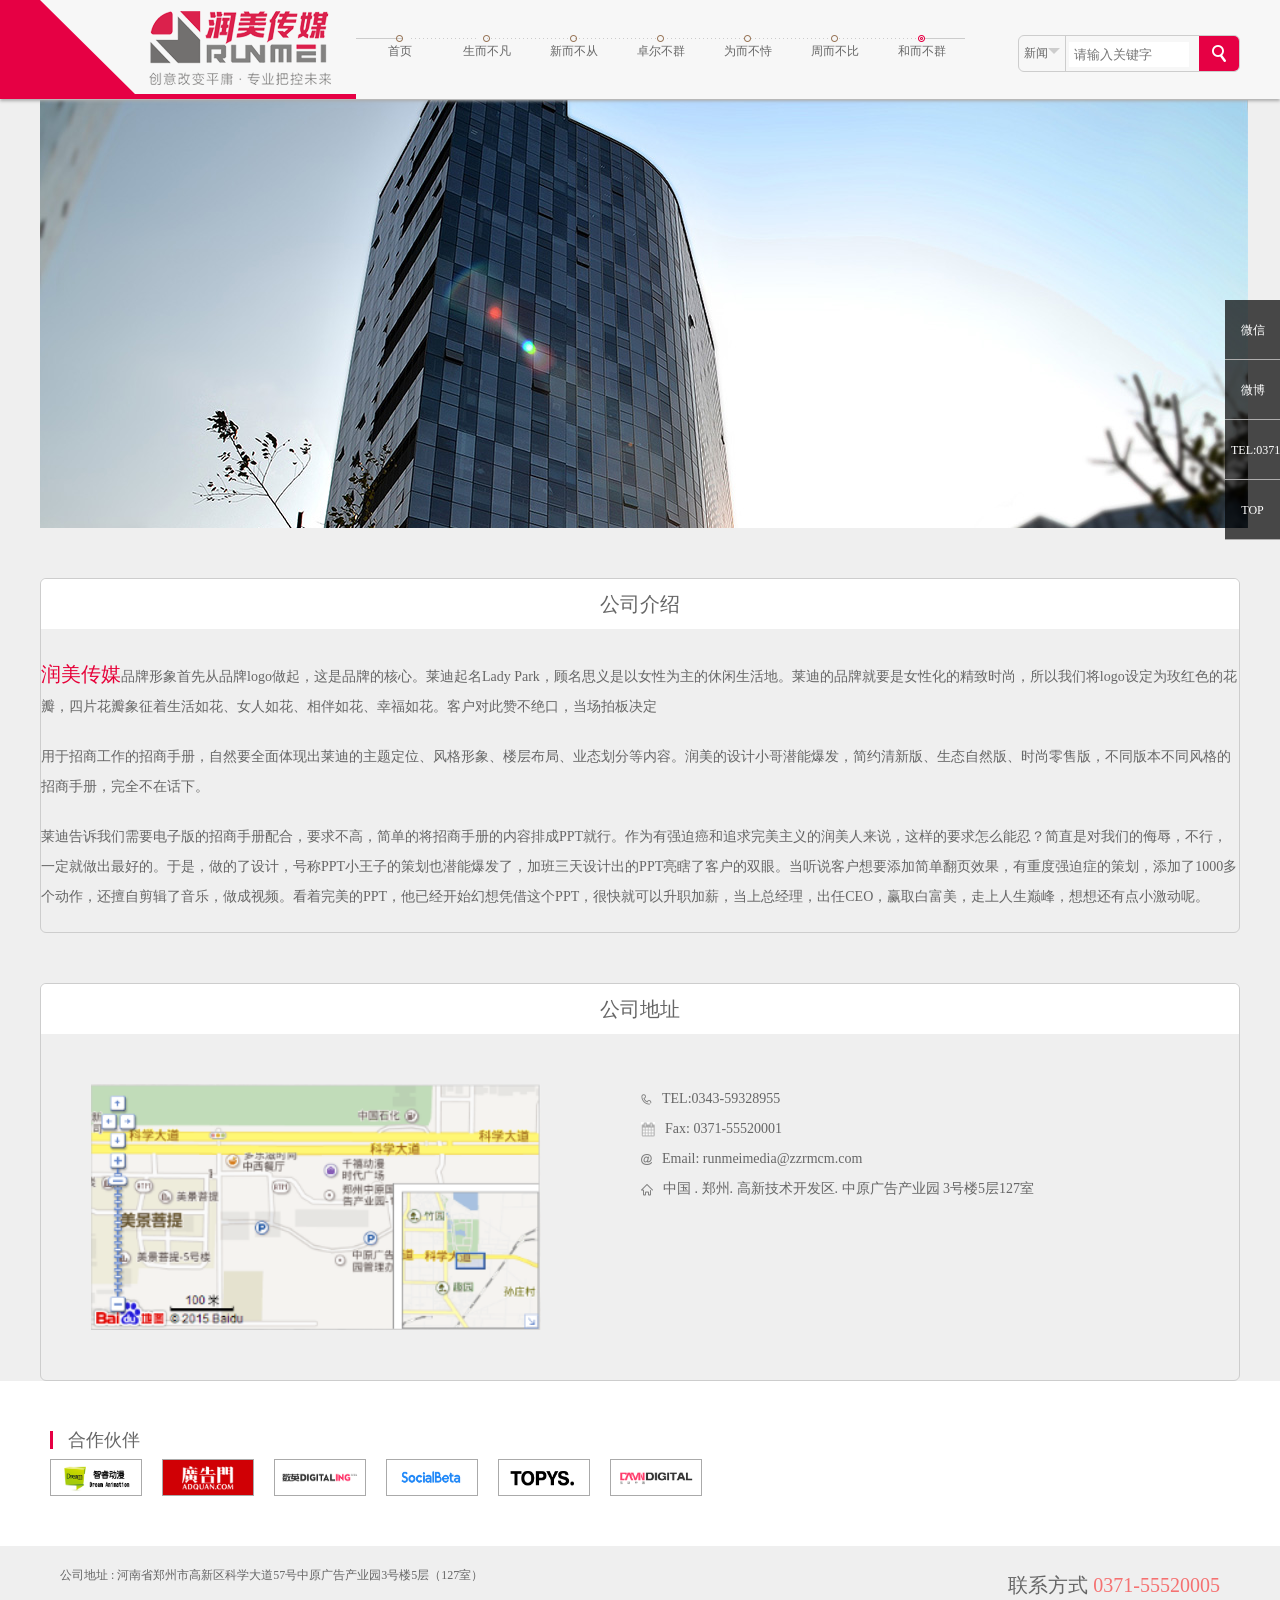
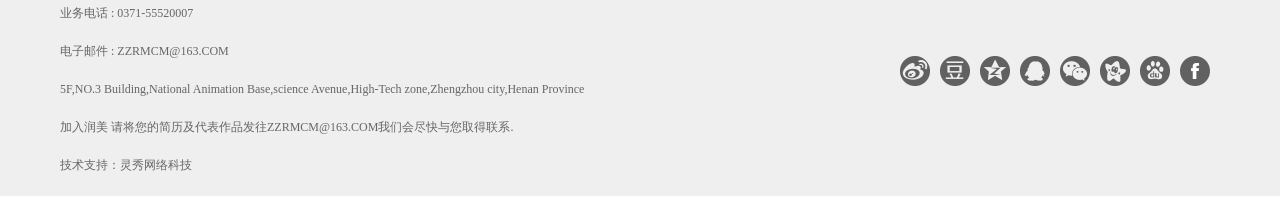
<file: about.html>
<!DOCTYPE html>
<html lang="en">
<head>
<link rel="stylesheet" href="css/reset.css">
<link rel="stylesheet" href="css/about.css">

<script src="js/TouchSlide.1.1.js"></script>
	<meta charset="UTF-8">

	
	</style>
	<title>about us</title>
</head>
<body>
<!-- header st -->
	<header class="shadow-d">
		<div class="container">
			<h2 class="bread l"><a href=""><img src="images/runmei.png" alt=""></a></h2>
			<ul class="nav l clearfix">
				<li ><a href="home.html">首页</a></li>
				<li><a href="company.html">生而不凡</a>
<ul class="subnav round-6 clearfix triangle-b triangle-b-b">
					<li><a href="company.html #top1">品牌故事</a></li>
					<li><a href="company.html #top2">公司简介</a></li>
					<li><a href="company.html #top3">企业理念</a></li>
					<li><a href="company.html #top4">团队合作</a></li>

				</ul>
				</li>
				<li><a href="companynews.html">新而不从</a>
				<ul class="subnav round-6 clearfix triangle-b triangle-b-b">
					<li><a href="companynews.html">公司新闻</a></li>
					<li><a href="companynews.html">行业新闻</a></li>
				</ul>
				</li>
				<li><a href="service.html">卓尔不群</a>
				<ul class="subnav round-6 clearfix triangle-b triangle-b-b">
					<li><a href="service.html">润策划</a></li>
					<li><a href="service.html">美视觉</a></li>
					<li><a href="service.html">传品牌</a></li>
					<li><a href="service.htmls">新媒体</a></li>
				</ul>
				</li>
				<li><a href="project.html">为而不恃</a>
				<ul class="subnav round-6 clearfix triangle-b triangle-b-b">
					<li><a href="project.html">展会策划</a></li>
					<li><a href="project.html">视觉设计</a></li>
					<li><a href="project.html">新媒体运营</a></li>
					<li><a href="project.html">COS演艺</a></li>
					<li><a href="project.html">动画制作</a></li>
					<li><a href="project.html">影视策划</a></li>
					<li><a href="project.html">品牌策划</a></li>
					<li><a href="project.html">新媒体运营</a></li>
				</ul>
				</li>
				<li><a href="job.html">周而不比</a>
				<ul class="subnav round-6 clearfix triangle-b triangle-b-b">
					<li><a href="job.html">平面设计</a></li>
					<li><a href="job.html">活动策划</a></li>
					<li><a href="job.html">推广专员</a></li>
					<li><a href="job.html">执行专员</a></li>
					<li><a href="job.html">业务经理</a></li>
				</ul>
				<li class="active"><a href="about.html">和而不群</a>
			</ul>
			<form action="" class="topSerch r bo round-6">
			<span class="triangle-a triangle-a-d s-news">新闻</span>
			<input type="text" class="serchInp" placeholder="请输入关键字">
			<input type="submit" value="搜索" class="serchSub bg-primary txt-hidden">
			</form>

		</div>
	</header>
	<!-- header ed -->
	<!-- banner st	 -->
		<div class="banner">
		<div class="container">
		<a href=""><img src="images/11.jpg" alt=""></a>
		</div></div>
		<!-- banner ed		 -->
		<!-- .boxtext -->
		<div class="boxtext ">
			<div class="container">
			<div class="companyred round-6 bo">
				<h3 class="company text-center ">
					公司介绍
				</h3>
				<p class="texta1"><span>润美传媒</span>品牌形象首先从品牌logo做起，这是品牌的核心。莱迪起名Lady Park，顾名思义是以女性为主的休闲生活地。莱迪的品牌就要是女性化的精致时尚，所以我们将logo设定为玫红色的花瓣，四片花瓣象征着生活如花、女人如花、相伴如花、幸福如花。客户对此赞不绝口，当场拍板决定</p>
			
				<p class="texta">
用于招商工作的招商手册，自然要全面体现出莱迪的主题定位、风格形象、楼层布局、业态划分等内容。润美的设计小哥潜能爆发，简约清新版、生态自然版、时尚零售版，不同版本不同风格的招商手册，完全不在话下。</p>
				<p class="texta">莱迪告诉我们需要电子版的招商手册配合，要求不高，简单的将招商手册的内容排成PPT就行。作为有强迫癌和追求完美主义的润美人来说，这样的要求怎么能忍？简直是对我们的侮辱，不行，一定就做出最好的。于是，做的了设计，号称PPT小王子的策划也潜能爆发了，加班三天设计出的PPT亮瞎了客户的双眼。当听说客户想要添加简单翻页效果，有重度强迫症的策划，添加了1000多个动作，还擅自剪辑了音乐，做成视频。看着完美的PPT，他已经开始幻想凭借这个PPT，很快就可以升职加薪，当上总经理，出任CEO，赢取白富美，走上人生巅峰，想想还有点小激动呢。</p>
				</div>
			</div>
		</div>
		<!-- boxtext -->
		<!-- .boxtext -->
		<div class="boxtext ">
			<div class="container">
			<div class="companyred round-6 bo">
				<h3 class="company text-center ">公司地址</h3>
					<div class="adds"><a href=""><img src="images/捕获.PNG" alt=""></a></div>
					<div class="addtext">
						<p class="address"><img src="images/h02.png" alt="">TEL:0343-59328955</p>
						<p class="address"><img src="images/riqi.png" alt="">Fax: 0371-55520001</p>
						<p class="address"><img src="images/h03.png" alt="">Email: runmeimedia@zzrmcm.com</p>
						<p class="address"><img src="images/h01.png" alt="">中国 . 郑州. 高新技术开发区. 中原广告产业园 3号楼5层127室</p>

					</div>
				</div>
			</div>
		</div>

			<!-- foot st -->
			<div class="foot">
			<div class="container fs clearfix">
				<h3>合作伙伴</h3>
				<ul class="frieds clearfix">
					<li><a href=""><img src="images/QQ截图20151029145339.png" alt=""></a></li>
					<li><a href=""><img src="images/1510291502092309.png" alt=""></a></li>
					<li><a href=""><img src="images/1510291505099964.png" alt=""></a></li>
					<li><a href=""><img src="images/1510291506561390.png" alt=""></a></li>
					<li><a href=""><img src="images/QQ截图20151029145426.png" alt=""></a></li>
					<li><a href=""><img src="images/QQ截图20151029145619.png" alt=""></a></li>
				</ul>
			</div>
			</div>
			<!-- ft ed -->

			<!-- footer st -->
			<div class="footer">
				<div class="container">
					<ul class=" clearfix">
						<li class="col7">
							<div class="infoma">
								<p>公司地址 : 河南省郑州市高新区科学大道57号中原广告产业园3号楼5层（127室）</p>
								<p>业务电话 : 0371-55520007</p>
								<p>电子邮件 : ZZRMCM@163.COM</p>
								<p>5F,NO.3 Building,National Animation Base,science Avenue,High-Tech zone,Zhengzhou city,Henan Province</p>
								<p>加入润美 请将您的简历及代表作品发往ZZRMCM@163.COM我们会尽快与您取得联系.</p>
								<p>技术支持：灵秀网络科技</p>
							</div>
						</li>
						<li class="col5 ">
						<div class="callus clearfix">
							<h3 class="r" >联系方式<span> 0371-55520005</span></h3>
							<ul class="itou r txt-hidden">
								<li class=""><a href="">weibo</a></li>
								<li class=""><a href="">weixin</a></li>
							<li class=""><a href="">weibo</a></li>
								<li class=""><a href="">weixin</a></li><li class=""><a href="">weibo</a>
								<li class=""><a href="">weixin</a></li><li class=""><a href="">weibo</a>
								<li class=""><a href="">weixin</a></li><li class=""><a href="">weibo</a>
								<li class=""><a href="">weixin</a></li><li class=""><a href="">weibo</a>
								<li class=""><a href="">weixin</a></li><li class=""><a href="">weibo</a>
								<li class=""><a href="">weixin</a></li><li class=""><a href="">weibo</a>
								<li class=""><a href="">weixin</a></li><li class=""><a href="">weibo</a>
								<li class=""><a href="">weixin</a></li><li class=""><a href="">weibo</a>
							</ul>
						</li>
						</div>
					</ul>

				</div>
			</div>
			<!-- footer ed -->
			<!-- aside st -->
			<div class="stools">
			<ul >
				<li class="st1"><a href="">微信<span>
				<img src="images/1-151021110F2456.jpg" alt="">
				</span></a></li>
				<li class="st2"><a href="">微博</a></li>
				<li class="st3"><a href=""><span>TEL:0371-66666999</span></a></li>
				<li class="st4"><a href="">TOP</a></li>
				</ul>
			</div>
			<!-- aside ed -->
</html>
</file>
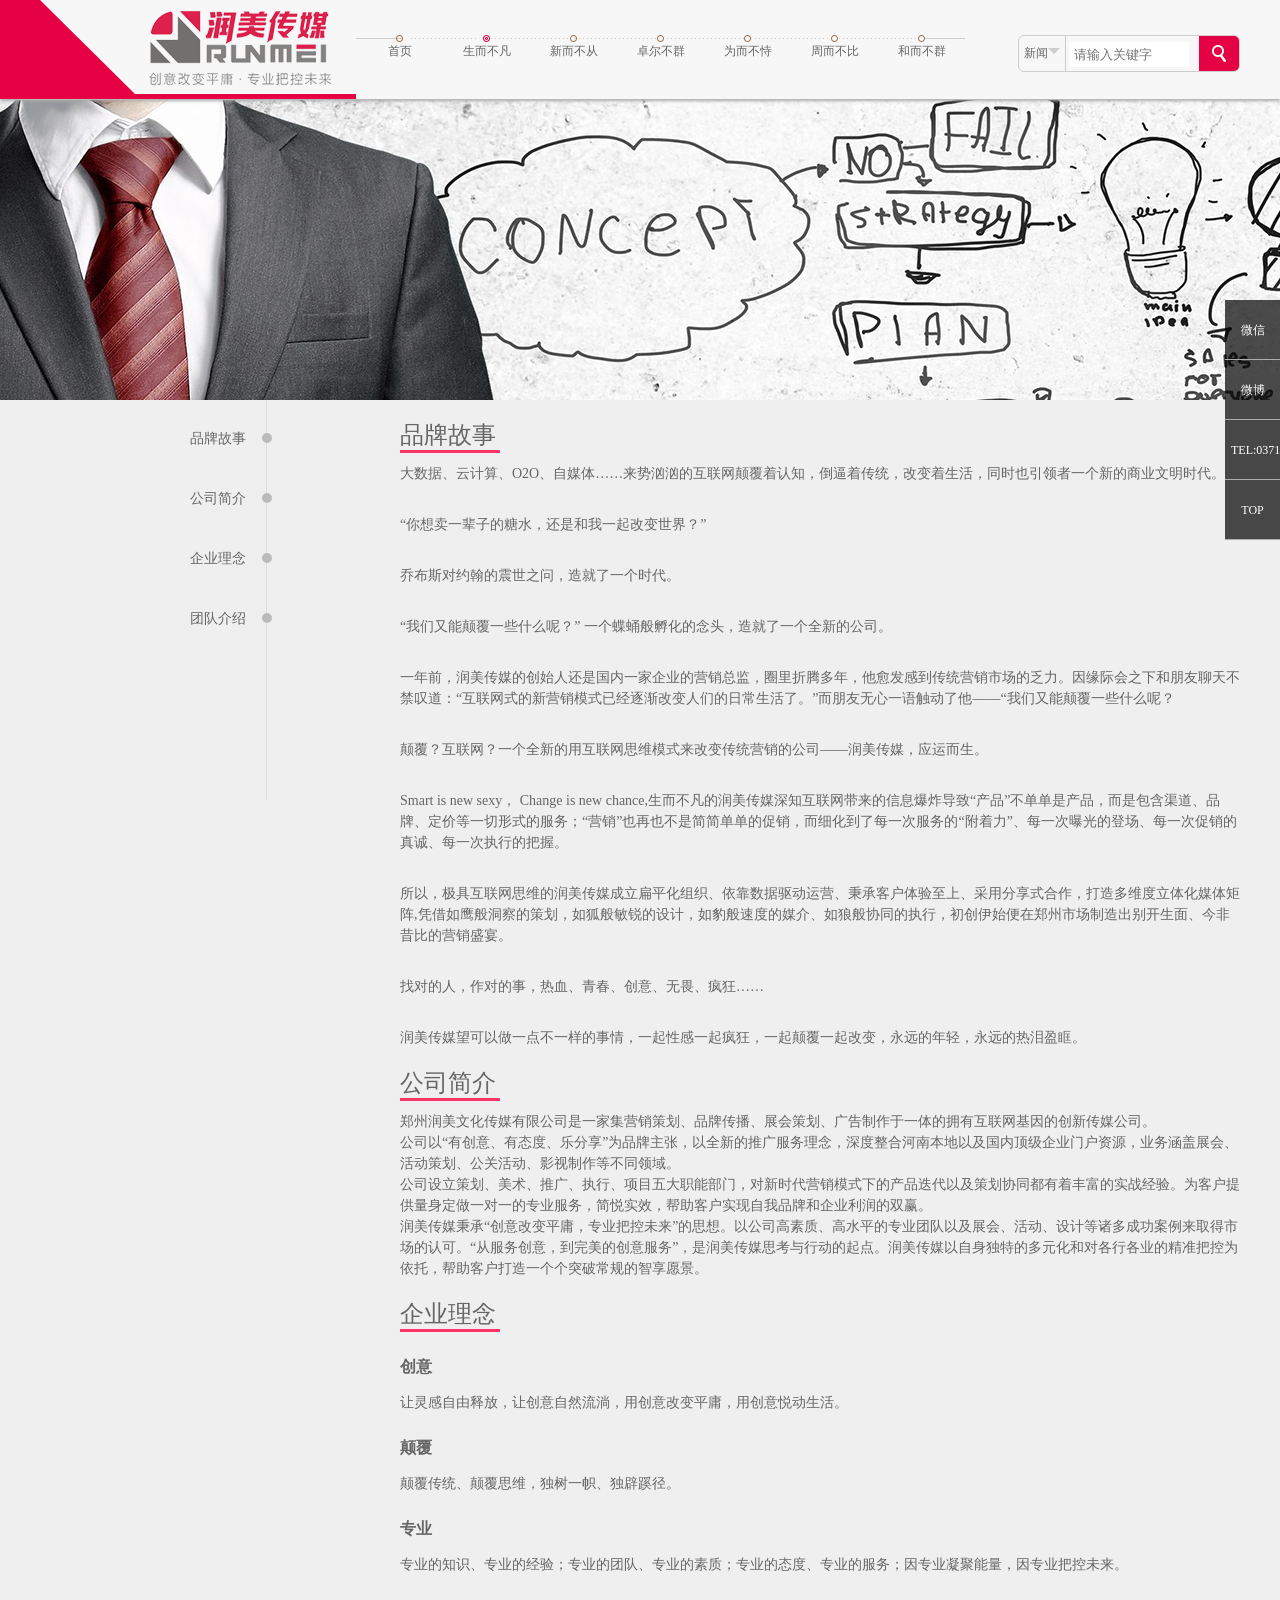
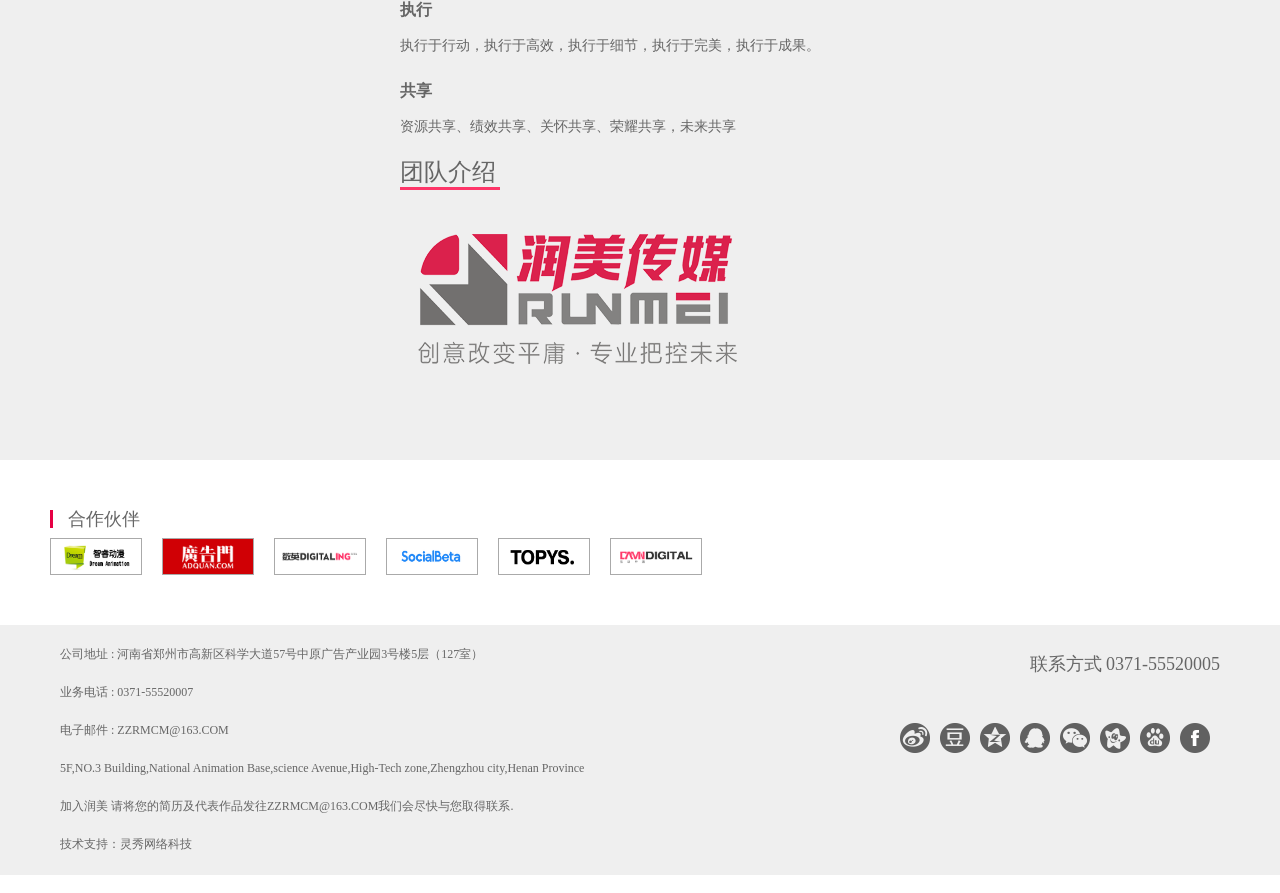
<file: company.html>
<!DOCTYPE html>
<html lang="en">
<head>
<link rel="stylesheet" href="css/reset.css">
<link rel="stylesheet" href="css/company.css">

<script src="js/TouchSlide.1.1.js"></script>
	<meta charset="UTF-8">

	
	</style>
	<title>company story</title>
</head>
<body>
<!-- header st -->
	<header class="shadow-d">
		<div class="container">
			<h2 class="bread l"><a href=""><img src="images/runmei.png" alt=""></a></h2>
			<ul class="nav l clearfix">
						<li ><a href="home.html">首页</a></li>
				<li class="active"><a href="company.html">生而不凡</a>
				<ul class="subnav round-6 clearfix triangle-b triangle-b-b">
					<li><a href="company.html #top1">品牌故事</a></li>
					<li><a href="company.html #top2">公司简介</a></li>
					<li><a href="company.html #top3">企业理念</a></li>
					<li><a href="company.html #top4">团队合作</a></li>

				</ul>
				</li>
				<li><a href="companynews.html">新而不从</a>
				<ul class="subnav round-6 clearfix triangle-b triangle-b-b">
					<li><a href="companynews.html">公司新闻</a></li>
					<li><a href="companynews.html">行业新闻</a></li>
				</ul>
				</li>
				<li><a href="service.html">卓尔不群</a>
				<ul class="subnav round-6 clearfix triangle-b triangle-b-b">
					<li><a href="service.html">润策划</a></li>
					<li><a href="service.html">美视觉</a></li>
					<li><a href="service.html">传品牌</a></li>
					<li><a href="service.htmls">新媒体</a></li>
				</ul>
				</li>
				<li><a href="project.html">为而不恃</a>
				<ul class="subnav round-6 clearfix triangle-b triangle-b-b">
					<li><a href="project.html">展会策划</a></li>
					<li><a href="project.html">视觉设计</a></li>
					<li><a href="project.html">新媒体运营</a></li>
					<li><a href="project.html">COS演艺</a></li>
					<li><a href="project.html">动画制作</a></li>
					<li><a href="project.html">影视策划</a></li>
					<li><a href="project.html">品牌策划</a></li>
					<li><a href="project.html">新媒体运营</a></li>
				</ul>
				</li>
				<li><a href="job.html">周而不比</a>
				<ul class="subnav round-6 clearfix triangle-b triangle-b-b">
					<li><a href="job.html">平面设计</a></li>
					<li><a href="job.html">活动策划</a></li>
					<li><a href="job.html">推广专员</a></li>
					<li><a href="job.html">执行专员</a></li>
					<li><a href="job.html">业务经理</a></li>
				</ul>
				<li><a href="about.html">和而不群</a>
	
			</ul>
			<form action="" class="topSerch r bo round-6">
			<span class="triangle-a triangle-a-d s-news">新闻</span>
			<input type="text" class="serchInp" placeholder="请输入关键字">
			<input type="submit" value="搜索" class="serchSub bg-primary txt-hidden">
			</form>

		</div>
	</header>
	<!-- header ed -->
	<a name="top1" =""></a>
	<div class="banner"><a href=""><img src="images/1.jpg" alt=""></a></div>

	<div class="content">
		<div class="container">
		<div class="fast col2">
			<ul class=" fastlink">
				<li><a href="#top1">品牌故事</a></li>
				<li><a href="#top2">公司简介</a></li>
				<li><a href="#top3">企业理念</a></li>
				<li><a href="#top4">团队介绍</a></li>
			</ul>
			</div>
			<div class="col10 textcente">
			
				<h2 class="originality"><a href="">品牌故事</a></h2>
				<p>
					大数据、云计算、O2O、自媒体……来势汹汹的互联网颠覆着认知，倒逼着传统，改变着生活，同时也引领者一个新的商业文明时代。</p>

<p>“你想卖一辈子的糖水，还是和我一起改变世界？”</p>
<p>乔布斯对约翰的震世之问，造就了一个时代。</p>
<p>“我们又能颠覆一些什么呢？” 一个蝶蛹般孵化的念头，造就了一个全新的公司。</p>
<p>一年前，润美传媒的创始人还是国内一家企业的营销总监，圈里折腾多年，他愈发感到传统营销市场的乏力。因缘际会之下和朋友聊天不禁叹道：“互联网式的新营销模式已经逐渐改变人们的日常生活了。”而朋友无心一语触动了他——“我们又能颠覆一些什么呢？

<p>颠覆？互联网？一个全新的用互联网思维模式来改变传统营销的公司——润美传媒，应运而生。</p>

<p>Smart is new sexy， Change is new chance,生而不凡的润美传媒深知互联网带来的信息爆炸导致“产品”不单单是产品，而是包含渠道、品牌、定价等一切形式的服务；“营销”也再也不是简简单单的促销，而细化到了每一次服务的“附着力”、每一次曝光的登场、每一次促销的真诚、每一次执行的把握。</p>
<a name="top2" =""></a>
<p>所以，极具互联网思维的润美传媒成立扁平化组织、依靠数据驱动运营、秉承客户体验至上、采用分享式合作，打造多维度立体化媒体矩阵,凭借如鹰般洞察的策划，如狐般敏锐的设计，如豹般速度的媒介、如狼般协同的执行，初创伊始便在郑州市场制造出别开生面、今非昔比的营销盛宴。</p>

<p>找对的人，作对的事，热血、青春、创意、无畏、疯狂…… </p>
<p>润美传媒望可以做一点不一样的事情，一起性感一起疯狂，一起颠覆一起改变，永远的年轻，永远的热泪盈眶。</p>


<h2>公司简介</h2>

<p>
郑州润美文化传媒有限公司是一家集营销策划、品牌传播、展会策划、广告制作于一体的拥有互联网基因的创新传媒公司。 <br/>

公司以“有创意、有态度、乐分享”为品牌主张，以全新的推广服务理念，深度整合河南本地以及国内顶级企业门户资源，业务涵盖展会、活动策划、公关活动、影视制作等不同领域。 <br/>
<a name="top3" ></a>
公司设立策划、美术、推广、执行、项目五大职能部门，对新时代营销模式下的产品迭代以及策划协同都有着丰富的实战经验。为客户提供量身定做一对一的专业服务，简悦实效，帮助客户实现自我品牌和企业利润的双赢。<br/>

润美传媒秉承“创意改变平庸，专业把控未来”的思想。以公司高素质、高水平的专业团队以及展会、活动、设计等诸多成功案例来取得市场的认可。“从服务创意，到完美的创意服务”，是润美传媒思考与行动的起点。润美传媒以自身独特的多元化和对各行各业的精准把控为依托，帮助客户打造一个个突破常规的智享愿景。<br/></p>
				
				<h2>企业理念</h2>


<h5 class="originality">创意 </h5>
<p>让灵感自由释放，让创意自然流淌，用创意改变平庸，用创意悦动生活。</p>

<h5>颠覆</h5>

<p>颠覆传统、颠覆思维，独树一帜、独辟蹊径。</p>

<h5>专业</h5>

<p>专业的知识、专业的经验；专业的团队、专业的素质；专业的态度、专业的服务；因专业凝聚能量，因专业把控未来。</p>
<a name="top4" =""></a>
<h5>执行</h5>

<p>执行于行动，执行于高效，执行于细节，执行于完美，执行于成果。</p>

<h5>共享</h5>

<p>资源共享、绩效共享、关怀共享、荣耀共享，未来共享</p>
					
					
				<h2>团队介绍</h2>
				<a href=""><img src="images/1-1511051I320Y6.png" alt=""></a>
			</div>	
		</div>
	</div>

			<!-- foot st -->
			<div class="foot">
			<div class="container fs clearfix">
				<h2>合作伙伴</h2>
				<ul class="frieds clearfix">
					<li><a href=""><img src="images/QQ截图20151029145339.png" alt=""></a></li>
					<li><a href=""><img src="images/1510291502092309.png" alt=""></a></li>
					<li><a href=""><img src="images/1510291505099964.png" alt=""></a></li>
					<li><a href=""><img src="images/1510291506561390.png" alt=""></a></li>
					<li><a href=""><img src="images/QQ截图20151029145426.png" alt=""></a></li>
					<li><a href=""><img src="images/QQ截图20151029145619.png" alt=""></a></li>
				</ul>
			</div>
			</div>
			<!-- ft ed -->

			<!-- footer st -->
			<div class="footer">
				<div class="container">
					<ul class=" clearfix">
						<li class="col7">
							<div class="infoma">
								<p>公司地址 : 河南省郑州市高新区科学大道57号中原广告产业园3号楼5层（127室）</p>
								<p>业务电话 : 0371-55520007</p>
								<p>电子邮件 : ZZRMCM@163.COM</p>
								<p>5F,NO.3 Building,National Animation Base,science Avenue,High-Tech zone,Zhengzhou city,Henan Province</p>
								<p>加入润美 请将您的简历及代表作品发往ZZRMCM@163.COM我们会尽快与您取得联系.</p>
								<p>技术支持：灵秀网络科技</p>
							</div>
						</li>
						<li class="col5 ">
						<div class="callus clearfix">
							<h2 class="r" >联系方式<span> 0371-55520005</span></h2>
							<ul class="itou r txt-hidden">
								<li class=""><a href="">weibo</a></li>
								<li class=""><a href="">weixin</a></li>
							<li class=""><a href="">weibo</a></li>
								<li class=""><a href="">weixin</a></li><li class=""><a href="">weibo</a>
								<li class=""><a href="">weixin</a></li><li class=""><a href="">weibo</a>
								<li class=""><a href="">weixin</a></li><li class=""><a href="">weibo</a>
								<li class=""><a href="">weixin</a></li><li class=""><a href="">weibo</a>
								<li class=""><a href="">weixin</a></li><li class=""><a href="">weibo</a>
								<li class=""><a href="">weixin</a></li><li class=""><a href="">weibo</a>
								<li class=""><a href="">weixin</a></li><li class=""><a href="">weibo</a>
								<li class=""><a href="">weixin</a></li><li class=""><a href="">weibo</a>
							</ul>
						</li>
						</div>
					</ul>

				</div>
			</div>
			<!-- footer ed -->
			<!-- aside st -->
			<div class="stools">
			<ul >
				<li class="st1"><a href="">微信<span>
				<img src="images/1-151021110F2456.jpg" alt="">
				</span></a></li>
				<li class="st2"><a href="">微博</a></li>
				<li class="st3"><a href=""><span>TEL:0371-66666999</span></a></li>
				<li class="st4"><a href="">TOP</a></li>
				</ul>
			</div>
			<!-- aside ed -->
</html>
</file>
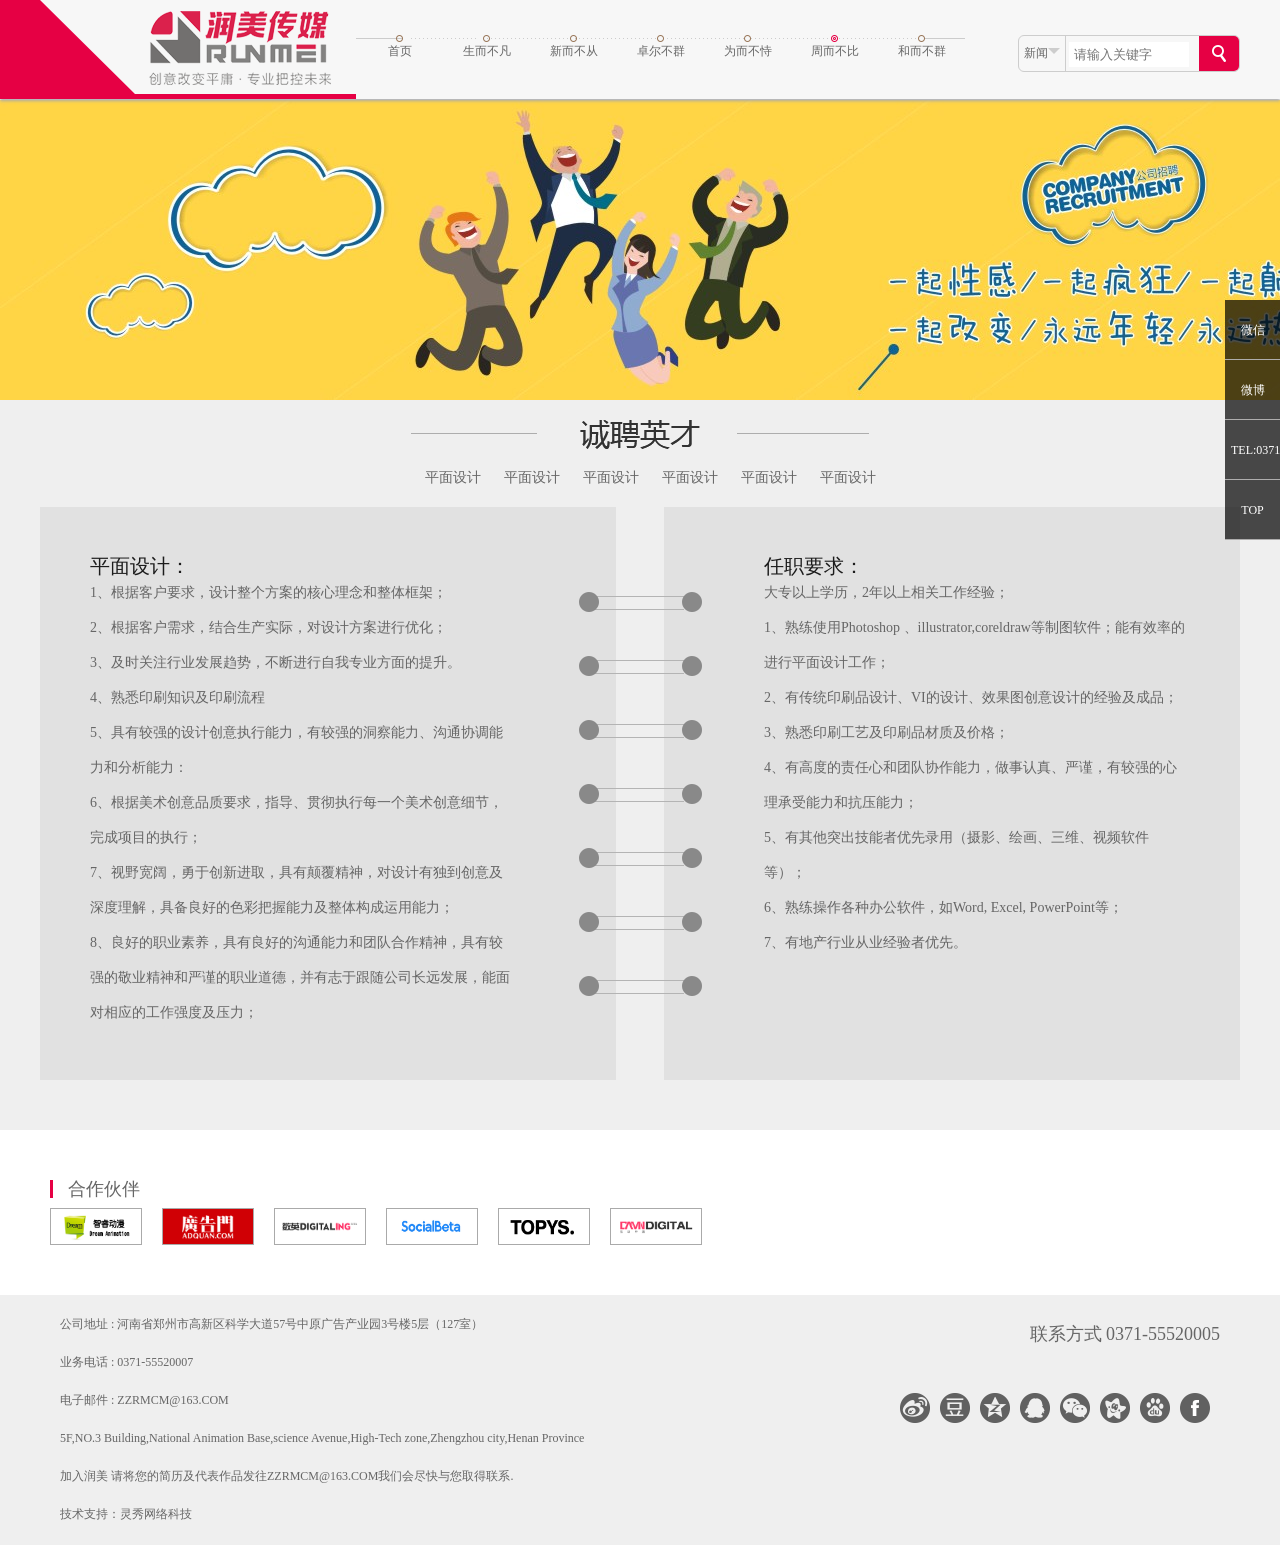
<file: job.html>
<!DOCTYPE html>
<html lang="en">
<head>
<link rel="stylesheet" href="css/reset.css">
<link rel="stylesheet" href="css/job.css">

<script src="js/TouchSlide.1.1.js"></script>
	<meta charset="UTF-8">

	
	</style>
	<title>job</title>
</head>
<body>
<!-- header st -->
	<header class="shadow-d">
		<div class="container">
			<h2 class="bread l"><a href=""><img src="images/runmei.png" alt=""></a></h2>
			<ul class="nav l clearfix">
							<li ><a href="home.html">首页</a></li>
				<li><a href="company.html">生而不凡</a>
<ul class="subnav round-6 clearfix triangle-b triangle-b-b">
					<li><a href="company.html #top1">品牌故事</a></li>
					<li><a href="company.html #top2">公司简介</a></li>
					<li><a href="company.html #top3">企业理念</a></li>
					<li><a href="company.html #top4">团队合作</a></li>

				</ul>
				</li>
				<li><a href="companynews.html">新而不从</a>
				<ul class="subnav round-6 clearfix triangle-b triangle-b-b">
					<li><a href="companynews.html">公司新闻</a></li>
					<li><a href="companynews.html">行业新闻</a></li>
				</ul>
				</li>
				<li><a href="service.html">卓尔不群</a>
				<ul class="subnav round-6 clearfix triangle-b triangle-b-b">
					<li><a href="service.html">润策划</a></li>
					<li><a href="service.html">美视觉</a></li>
					<li><a href="service.html">传品牌</a></li>
					<li><a href="service.htmls">新媒体</a></li>
				</ul>
				</li>
				<li><a href="project.html">为而不恃</a>
				<ul class="subnav round-6 clearfix triangle-b triangle-b-b">
					<li><a href="project.html">展会策划</a></li>
					<li><a href="project.html">视觉设计</a></li>
					<li><a href="project.html">新媒体运营</a></li>
					<li><a href="project.html">COS演艺</a></li>
					<li><a href="project.html">动画制作</a></li>
					<li><a href="project.html">影视策划</a></li>
					<li><a href="project.html">品牌策划</a></li>
					<li><a href="project.html">新媒体运营</a></li>
				</ul>
				</li>
				<li class="active"><a href="job.html">周而不比</a>
				<ul class="subnav round-6 clearfix triangle-b triangle-b-b">
					<li><a href="job.html">平面设计</a></li>
					<li><a href="job.html">活动策划</a></li>
					<li><a href="job.html">推广专员</a></li>
					<li><a href="job.html">执行专员</a></li>
					<li><a href="job.html">业务经理</a></li>
				</ul>
				<li><a href="about.html">和而不群</a>
	
			</ul>
			<form action="" class="topSerch r bo round-6">
			<span class="triangle-a triangle-a-d s-news">新闻</span>
			<input type="text" class="serchInp" placeholder="请输入关键字">
			<input type="submit" value="搜索" class="serchSub bg-primary txt-hidden">
			</form>

		</div>
	</header>
	<!-- header ed -->
	<div class="banner"><a href=""><img src="images/9.jpg" alt=""></a></div>

	<div class="content">
		<div class="container ">
		<p class="topjob"><img src="images/12.png" alt=""></p>
		<p class="fastlink">
						<a href=""><span>平面设计</span></a>
						<a href=""><span>平面设计</span></a>
						<a href=""><span>平面设计</span></a>
						<a href=""><span>平面设计</span></a>
						<a href=""><span>平面设计</span></a>
						<a href=""><span>平面设计</span></a></p>
						<div class="plane col6">
						<div class="design">
							<h3>平面设计：</h3>
							<p>1、根据客户要求，设计整个方案的核心理念和整体框架；<br/>  

							2、根据客户需求，结合生产实际，对设计方案进行优化；<br/>

							3、及时关注行业发展趋势，不断进行自我专业方面的提升。<br/>

							4、熟悉印刷知识及印刷流程<br/>

							5、具有较强的设计创意执行能力，有较强的洞察能力、沟通协调能力和分析能力：<br/>

							6、根据美术创意品质要求，指导、贯彻执行每一个美术创意细节，完成项目的执行；<br/>

							7、视野宽阔，勇于创新进取，具有颠覆精神，对设计有独到创意及深度理解，具备良好的色彩把握能力及整体构成运用能力； <br/>

							8、良好的职业素养，具有良好的沟通能力和团队合作精神，具有较强的敬业精神和严谨的职业道德，并有志于跟随公司长远发展，能面对相应的工作强度及压力；<br/>

							</div>
						</div>
						
							<div class="plane col6 r">
							<div class="design1 ">
							<h3>任职要求：</h3>
							<p>大专以上学历，2年以上相关工作经验；<br/>

							1、熟练使用Photoshop 、illustrator,coreldraw等制图软件；能有效率的进行平面设计工作；<br/>

							2、有传统印刷品设计、VI的设计、效果图创意设计的经验及成品；<br/>

							3、熟悉印刷工艺及印刷品材质及价格； <br/>

							4、有高度的责任心和团队协作能力，做事认真、严谨，有较强的心理承受能力和抗压能力；<br/>

							5、有其他突出技能者优先录用（摄影、绘画、三维、视频软件等）；<br/>

							6、熟练操作各种办公软件，如Word, Excel, PowerPoint等；<br/>

							7、有地产行业从业经验者优先。<br/>

							</div>
						</div>
						<ul class="link">
						<li><img src="images/yuan01.png" alt=""> <span><img src="images/yuan01.png" alt=""></span></li>
						<li><img src="images/yuan01.png" alt=""> <span><img src="images/yuan01.png" alt=""></span></li>
						<li><img src="images/yuan01.png" alt=""> <span><img src="images/yuan01.png" alt=""></span></li>
						<li><img src="images/yuan01.png" alt=""> <span><img src="images/yuan01.png" alt=""></span></li>
						<li><img src="images/yuan01.png" alt=""> <span><img src="images/yuan01.png" alt=""></span></li>
						<li><img src="images/yuan01.png" alt=""> <span><img src="images/yuan01.png" alt=""></span></li>
						<li><img src="images/yuan01.png" alt=""> <span><img src="images/yuan01.png" alt=""></span></li>
				

						</ul>
				
		</div>
	</div>

			<!-- foot st -->
			<div class="foot">
			<div class="container fs clearfix">
				<h2>合作伙伴</h2>
				<ul class="frieds clearfix">
					<li><a href=""><img src="images/QQ截图20151029145339.png" alt=""></a></li>
					<li><a href=""><img src="images/1510291502092309.png" alt=""></a></li>
					<li><a href=""><img src="images/1510291505099964.png" alt=""></a></li>
					<li><a href=""><img src="images/1510291506561390.png" alt=""></a></li>
					<li><a href=""><img src="images/QQ截图20151029145426.png" alt=""></a></li>
					<li><a href=""><img src="images/QQ截图20151029145619.png" alt=""></a></li>
				</ul>
			</div>
			</div>
			<!-- ft ed -->

			<!-- footer st -->
			<div class="footer">
				<div class="container">
					<ul class=" clearfix">
						<li class="col7">
							<div class="infoma">
								<p>公司地址 : 河南省郑州市高新区科学大道57号中原广告产业园3号楼5层（127室）</p>
								<p>业务电话 : 0371-55520007</p>
								<p>电子邮件 : ZZRMCM@163.COM</p>
								<p>5F,NO.3 Building,National Animation Base,science Avenue,High-Tech zone,Zhengzhou city,Henan Province</p>
								<p>加入润美 请将您的简历及代表作品发往ZZRMCM@163.COM我们会尽快与您取得联系.</p>
								<p>技术支持：灵秀网络科技</p>
							</div>
						</li>
						<li class="col5 ">
						<div class="callus clearfix">
							<h2 class="r" >联系方式<span> 0371-55520005</span></h2>
							<ul class="itou r txt-hidden">
								<li class=""><a href="">weibo</a></li>
								<li class=""><a href="">weixin</a></li>
							<li class=""><a href="">weibo</a></li>
								<li class=""><a href="">weixin</a></li><li class=""><a href="">weibo</a>
								<li class=""><a href="">weixin</a></li><li class=""><a href="">weibo</a>
								<li class=""><a href="">weixin</a></li><li class=""><a href="">weibo</a>
								<li class=""><a href="">weixin</a></li><li class=""><a href="">weibo</a>
								<li class=""><a href="">weixin</a></li><li class=""><a href="">weibo</a>
								<li class=""><a href="">weixin</a></li><li class=""><a href="">weibo</a>
								<li class=""><a href="">weixin</a></li><li class=""><a href="">weibo</a>
								<li class=""><a href="">weixin</a></li><li class=""><a href="">weibo</a>
							</ul>
						</li>
						</div>
					</ul>

				</div>
			</div>
			<!-- footer ed -->
			<!-- aside st -->
			<div class="stools">
			<ul >
				<li class="st1"><a href="">微信<span>
				<img src="images/1-151021110F2456.jpg" alt="">
				</span></a></li>
				<li class="st2"><a href="">微博</a></li>
				<li class="st3"><a href=""><span>TEL:0371-66666999</span></a></li>
				<li class="st4"><a href="">TOP</a></li>
				</ul>
			</div>
			<!-- aside ed -->
</html>
</file>
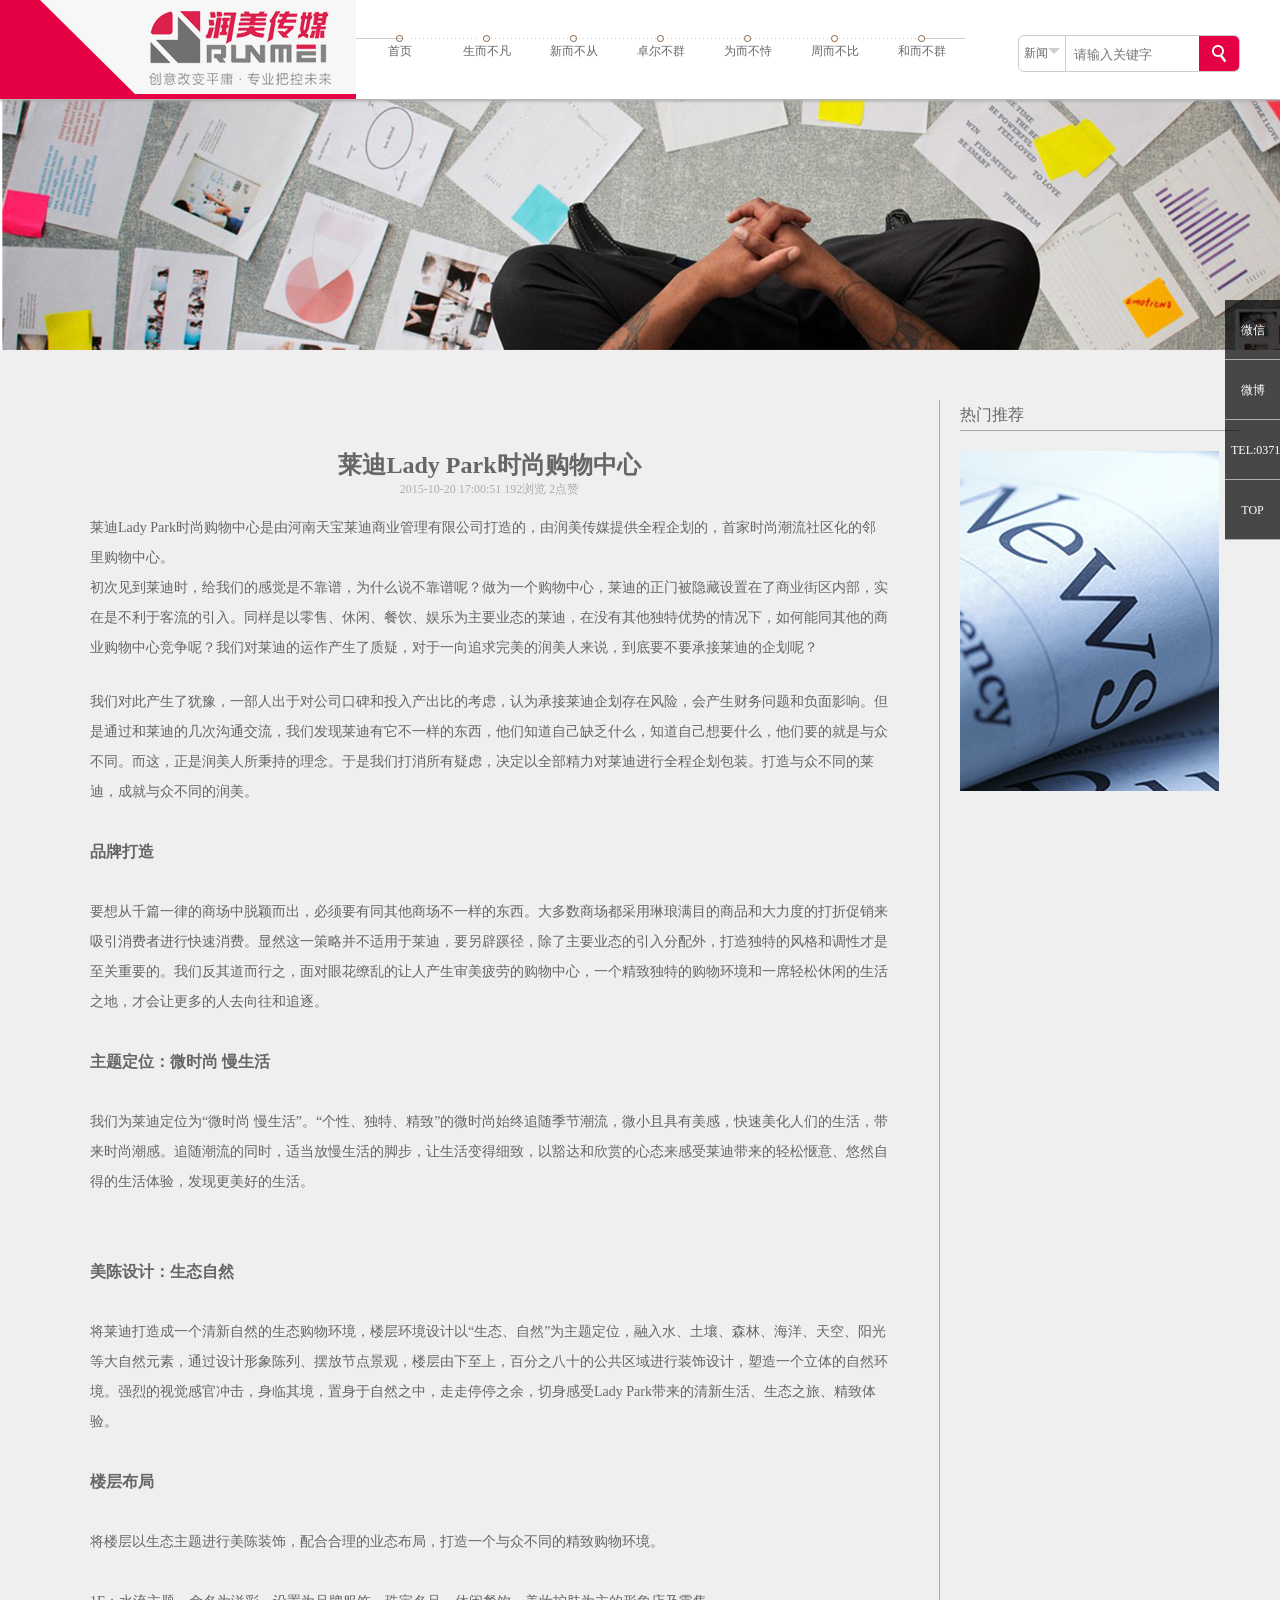
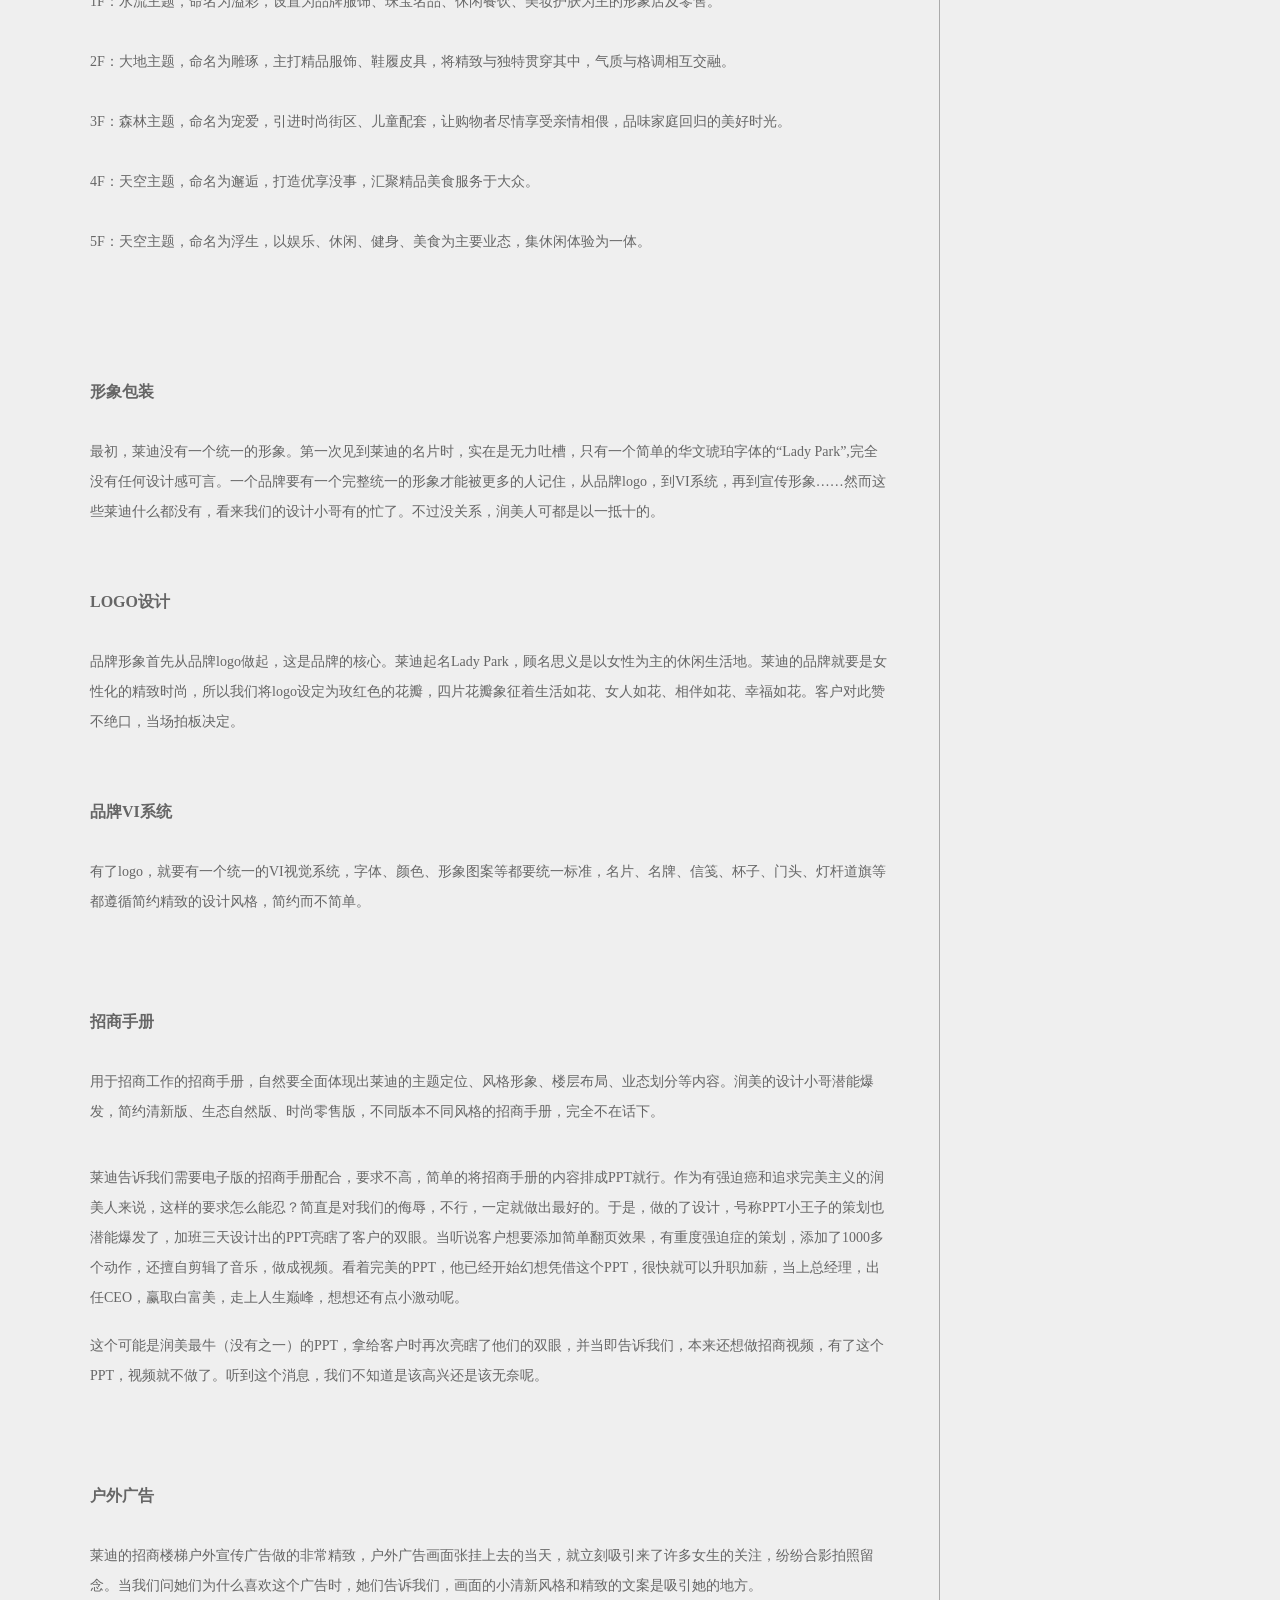
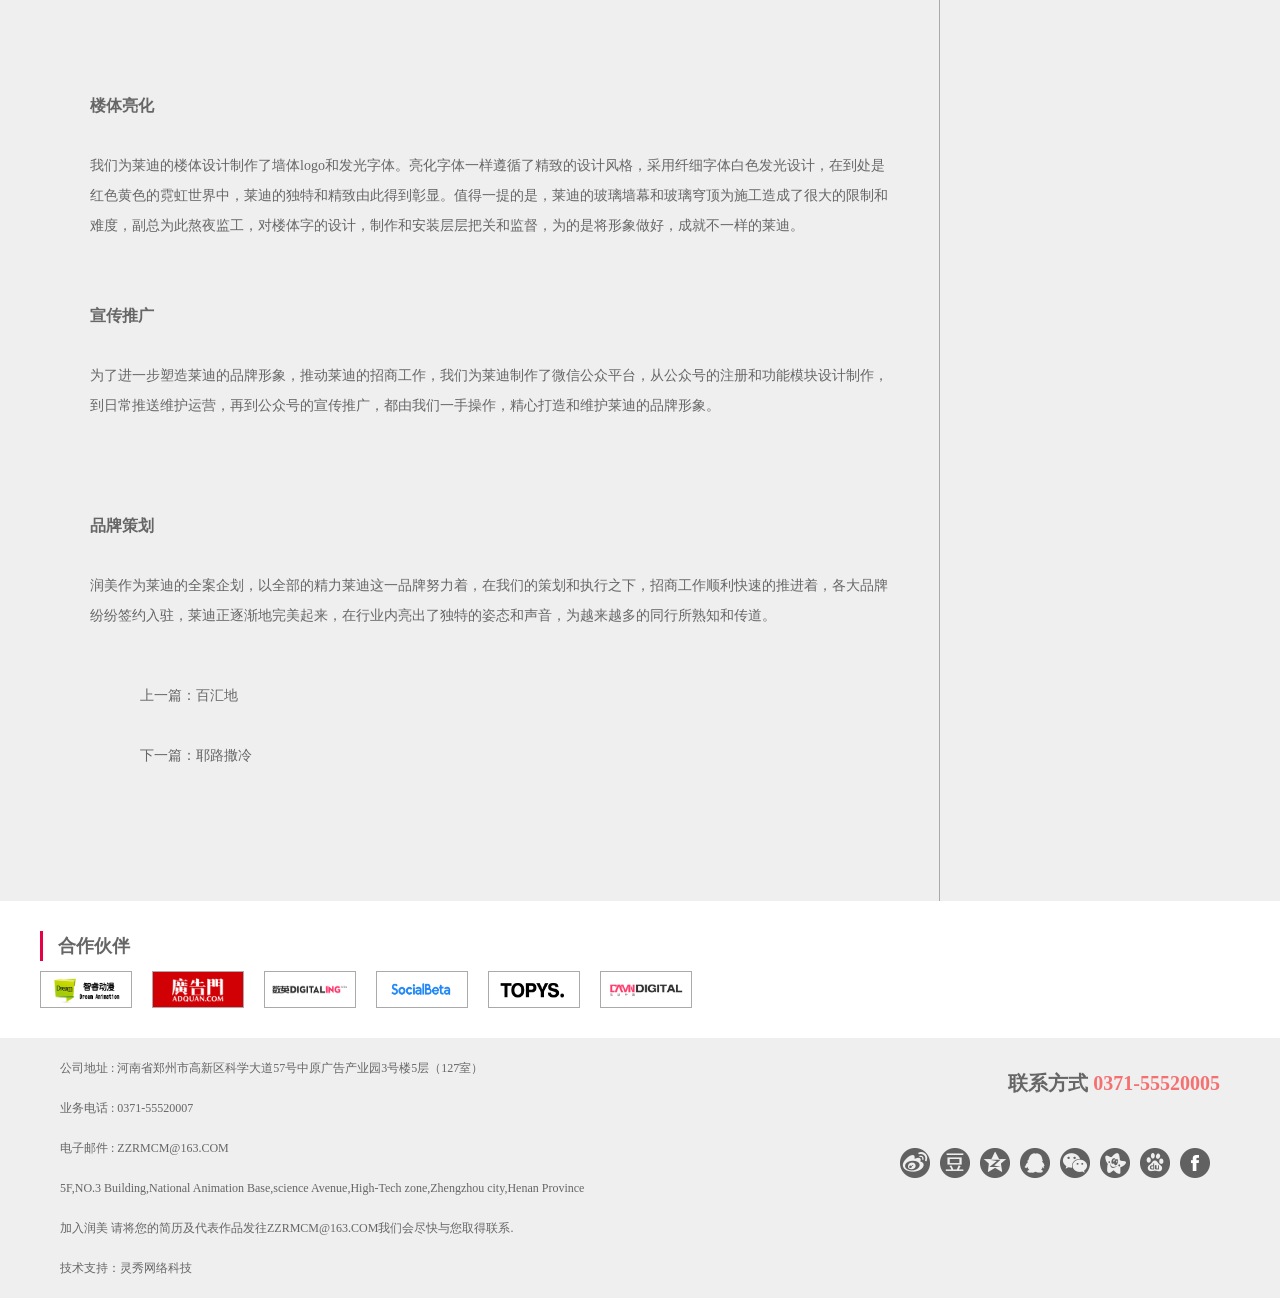
<file: news.html>
<!DOCTYPE html>
<html lang="en">
<head>
<link rel="stylesheet" href="css/reset.css">
<link rel="stylesheet" href="css/news.css">
<script src="js/TouchSlide.1.1.js"></script>
	<meta charset="UTF-8">

	
	</style>
	<title>Document</title>
</head>
<body>
	<header class="shadow-d">
		<div class="container">
			<h2 class="bread l"><a href=""><img src="images/runmei.png" alt=""></a></h2>
			<ul class="nav l clearfix">
					<li class="active"><a href="home.html">首页</a></li>
				<li><a href="company.html">生而不凡</a>
<ul class="subnav round-6 clearfix triangle-b triangle-b-b">
					<li><a href="company.html #top1">品牌故事</a></li>
					<li><a href="company.html #top2">公司简介</a></li>
					<li><a href="company.html #top3">企业理念</a></li>
					<li><a href="company.html #top4">团队合作</a></li>

				</ul>
				</li>
				<li><a href="companynews.html">新而不从</a>
				<ul class="subnav round-6 clearfix triangle-b triangle-b-b">
					<li><a href="companynews.html">公司新闻</a></li>
					<li><a href="companynews.html">行业新闻</a></li>
				</ul>
				</li>
				<li><a href="service.html">卓尔不群</a>
				<ul class="subnav round-6 clearfix triangle-b triangle-b-b">
					<li><a href="service.html">润策划</a></li>
					<li><a href="service.html">美视觉</a></li>
					<li><a href="service.html">传品牌</a></li>
					<li><a href="service.htmls">新媒体</a></li>
				</ul>
				</li>
				<li><a href="project.html">为而不恃</a>
				<ul class="subnav round-6 clearfix triangle-b triangle-b-b">
					<li><a href="project.html">展会策划</a></li>
					<li><a href="project.html">视觉设计</a></li>
					<li><a href="project.html">新媒体运营</a></li>
					<li><a href="project.html">COS演艺</a></li>
					<li><a href="project.html">动画制作</a></li>
					<li><a href="project.html">影视策划</a></li>
					<li><a href="project.html">品牌策划</a></li>
					<li><a href="project.html">新媒体运营</a></li>
				</ul>
				</li>
				<li><a href="job.html">周而不比</a>
				<ul class="subnav round-6 clearfix triangle-b triangle-b-b">
					<li><a href="job.html">平面设计</a></li>
					<li><a href="job.html">活动策划</a></li>
					<li><a href="job.html">推广专员</a></li>
					<li><a href="job.html">执行专员</a></li>
					<li><a href="job.html">业务经理</a></li>
				</ul>
				<li><a href="about.html">和而不群</a>
			</ul>
			<form action="" class="topSerch r bo round-6">
			<span class="triangle-a triangle-a-d s-news">新闻</span>
			<input type="text" class="serchInp" placeholder="请输入关键字">
			<input type="submit" value="搜索" class="serchSub bg-primary txt-hidden">
			</form>

		</div>
	</header>
	
	<div class="banner"><a href=""><img src="images/runmeichuanmei.jpg" alt=""></a></div>

				<div class="conten ">
				<div class="container ">
				<div class="lady col9">
					<div class="wap  ">
						<h2 class="text-center" >莱迪Lady Park时尚购物中心</h2><span class="text-center" >2015-10-20 17:00:51 192浏览 2点赞</span>
						<p>莱迪Lady Park时尚购物中心是由河南天宝莱迪商业管理有限公司打造的，由润美传媒提供全程企划的，首家时尚潮流社区化的邻里购物中心。</p>
<p>
初次见到莱迪时，给我们的感觉是不靠谱，为什么说不靠谱呢？做为一个购物中心，莱迪的正门被隐藏设置在了商业街区内部，实在是不利于客流的引入。同样是以零售、休闲、餐饮、娱乐为主要业态的莱迪，在没有其他独特优势的情况下，如何能同其他的商业购物中心竞争呢？我们对莱迪的运作产生了质疑，对于一向追求完美的润美人来说，到底要不要承接莱迪的企划呢？</p> <br/><br/><br/>

<p>我们对此产生了犹豫，一部人出于对公司口碑和投入产出比的考虑，认为承接莱迪企划存在风险，会产生财务问题和负面影响。但是通过和莱迪的几次沟通交流，我们发现莱迪有它不一样的东西，他们知道自己缺乏什么，知道自己想要什么，他们要的就是与众不同。而这，正是润美人所秉持的理念。于是我们打消所有疑虑，决定以全部精力对莱迪进行全程企划包装。打造与众不同的莱迪，成就与众不同的润美。</p>


<h3>
品牌打造</h3>
<p>
要想从千篇一律的商场中脱颖而出，必须要有同其他商场不一样的东西。大多数商场都采用琳琅满目的商品和大力度的打折促销来吸引消费者进行快速消费。显然这一策略并不适用于莱迪，要另辟蹊径，除了主要业态的引入分配外，打造独特的风格和调性才是至关重要的。我们反其道而行之，面对眼花缭乱的让人产生审美疲劳的购物中心，一个精致独特的购物环境和一席轻松休闲的生活之地，才会让更多的人去向往和追逐。</p>



<h3>主题定位：微时尚 慢生活</h3>
<p>
我们为莱迪定位为“微时尚 慢生活”。“个性、独特、精致”的微时尚始终追随季节潮流，微小且具有美感，快速美化人们的生活，带来时尚潮感。追随潮流的同时，适当放慢生活的脚步，让生活变得细致，以豁达和欣赏的心态来感受莱迪带来的轻松惬意、悠然自得的生活体验，发现更美好的生活。</p>

<h3>美陈设计：生态自然</h3>
<p>
将莱迪打造成一个清新自然的生态购物环境，楼层环境设计以“生态、自然”为主题定位，融入水、土壤、森林、海洋、天空、阳光等大自然元素，通过设计形象陈列、摆放节点景观，楼层由下至上，百分之八十的公共区域进行装饰设计，塑造一个立体的自然环境。强烈的视觉感官冲击，身临其境，置身于自然之中，走走停停之余，切身感受Lady Park带来的清新生活、生态之旅、精致体验。</p>

<h3>楼层布局</h3>

<p>将楼层以生态主题进行美陈装饰，配合合理的业态布局，打造一个与众不同的精致购物环境。</p>

<p>1F：水流主题，命名为溢彩，设置为品牌服饰、珠宝名品、休闲餐饮、美妆护肤为主的形象店及零售。</p>

<p>2F：大地主题，命名为雕琢，主打精品服饰、鞋履皮具，将精致与独特贯穿其中，气质与格调相互交融。</p>

<p>3F：森林主题，命名为宠爱，引进时尚街区、儿童配套，让购物者尽情享受亲情相偎，品味家庭回归的美好时光。</p>

<p>4F：天空主题，命名为邂逅，打造优享没事，汇聚精品美食服务于大众。</p>

<p>5F：天空主题，命名为浮生，以娱乐、休闲、健身、美食为主要业态，集休闲体验为一体。</p>

<h3>形象包装</h3>
<p>
最初，莱迪没有一个统一的形象。第一次见到莱迪的名片时，实在是无力吐槽，只有一个简单的华文琥珀字体的“Lady Park”,完全没有任何设计感可言。一个品牌要有一个完整统一的形象才能被更多的人记住，从品牌logo，到VI系统，再到宣传形象……然而这些莱迪什么都没有，看来我们的设计小哥有的忙了。不过没关系，润美人可都是以一抵十的。</p>

<h3>LOGO设计</h3>
<p>
品牌形象首先从品牌logo做起，这是品牌的核心。莱迪起名Lady Park，顾名思义是以女性为主的休闲生活地。莱迪的品牌就要是女性化的精致时尚，所以我们将logo设定为玫红色的花瓣，四片花瓣象征着生活如花、女人如花、相伴如花、幸福如花。客户对此赞不绝口，当场拍板决定。</p>

<h3>品牌VI系统</h3>
<p>
有了logo，就要有一个统一的VI视觉系统，字体、颜色、形象图案等都要统一标准，名片、名牌、信笺、杯子、门头、灯杆道旗等都遵循简约精致的设计风格，简约而不简单。</p>

<h3>招商手册</h3>
<p>
用于招商工作的招商手册，自然要全面体现出莱迪的主题定位、风格形象、楼层布局、业态划分等内容。润美的设计小哥潜能爆发，简约清新版、生态自然版、时尚零售版，不同版本不同风格的招商手册，完全不在话下。</p>
<br/><br/>
<p>
莱迪告诉我们需要电子版的招商手册配合，要求不高，简单的将招商手册的内容排成PPT就行。作为有强迫癌和追求完美主义的润美人来说，这样的要求怎么能忍？简直是对我们的侮辱，不行，一定就做出最好的。于是，做的了设计，号称PPT小王子的策划也潜能爆发了，加班三天设计出的PPT亮瞎了客户的双眼。当听说客户想要添加简单翻页效果，有重度强迫症的策划，添加了1000多个动作，还擅自剪辑了音乐，做成视频。看着完美的PPT，他已经开始幻想凭借这个PPT，很快就可以升职加薪，当上总经理，出任CEO，赢取白富美，走上人生巅峰，想想还有点小激动呢。</p>
<br/><br/><br/><br/><br/><br/>
<p>
这个可能是润美最牛（没有之一）的PPT，拿给客户时再次亮瞎了他们的双眼，并当即告诉我们，本来还想做招商视频，有了这个PPT，视频就不做了。听到这个消息，我们不知道是该高兴还是该无奈呢。</p>

<h3>户外广告</h3>
<p>
莱迪的招商楼梯户外宣传广告做的非常精致，户外广告画面张挂上去的当天，就立刻吸引来了许多女生的关注，纷纷合影拍照留念。当我们问她们为什么喜欢这个广告时，她们告诉我们，画面的小清新风格和精致的文案是吸引她的地方。</p>

<h3>楼体亮化</h3>
<p>
我们为莱迪的楼体设计制作了墙体logo和发光字体。亮化字体一样遵循了精致的设计风格，采用纤细字体白色发光设计，在到处是红色黄色的霓虹世界中，莱迪的独特和精致由此得到彰显。值得一提的是，莱迪的玻璃墙幕和玻璃穹顶为施工造成了很大的限制和难度，副总为此熬夜监工，对楼体字的设计，制作和安装层层把关和监督，为的是将形象做好，成就不一样的莱迪。</p>

<h3>宣传推广</h3>
<p>
为了进一步塑造莱迪的品牌形象，推动莱迪的招商工作，我们为莱迪制作了微信公众平台，从公众号的注册和功能模块设计制作，到日常推送维护运营，再到公众号的宣传推广，都由我们一手操作，精心打造和维护莱迪的品牌形象。</p>

<h3>品牌策划</h3>  
<p>
润美作为莱迪的全案企划，以全部的精力莱迪这一品牌努力着，在我们的策划和执行之下，招商工作顺利快速的推进着，各大品牌纷纷签约入驻，莱迪正逐渐地完美起来，在行业内亮出了独特的姿态和声音，为越来越多的同行所熟知和传道。</p>
 
								

								<div class="next">
								<p class="active">上一篇：<a href="">百汇地</a></p>
								<p>下一篇：<a href="">耶路撒冷</a></p>
							</div>
							</div>
					</div>

				</div>
				<div class="aside col3  ">
					<p>热门推荐</p>
					<a href=""><img src="images/book-new-con.jpg" alt=""></a>
					
				</div>
					</div>
				</div>
			

			<!-- foot st -->
			<div class="foot">
			<div class="container fs clearfix">
				<h3>合作伙伴</h3>
				<ul class="frieds clearfix">
					<li><a href=""><img src="images/QQ截图20151029145339.png" alt=""></a></li>
					<li><a href=""><img src="images/1510291502092309.png" alt=""></a></li>
					<li><a href=""><img src="images/1510291505099964.png" alt=""></a></li>
					<li><a href=""><img src="images/1510291506561390.png" alt=""></a></li>
					<li><a href=""><img src="images/QQ截图20151029145426.png" alt=""></a></li>
					<li><a href=""><img src="images/QQ截图20151029145619.png" alt=""></a></li>
				</ul>
			</div>
			</div>
			<!-- foot ed -->
			<div class="footer">
				<div class="container">
					<ul class=" clearfix">
						<li class="col7">
							<div class="infoma">
								<p>公司地址 : 河南省郑州市高新区科学大道57号中原广告产业园3号楼5层（127室）</p>
								<p>业务电话 : 0371-55520007</p>
								<p>电子邮件 : ZZRMCM@163.COM</p>
								<p>5F,NO.3 Building,National Animation Base,science Avenue,High-Tech zone,Zhengzhou city,Henan Province</p> 
								<p>加入润美 请将您的简历及代表作品发往ZZRMCM@163.COM我们会尽快与您取得联系.</p>
								<p>技术支持：灵秀网络科技</p>
							</div>
						</li>
						<li class="col5 ">
						<div class="callus clearfix">
							<h3 class="r" >联系方式<span> 0371-55520005</span></h3>
							<ul class="itou r txt-hidden">
								<li class=""><a href="">weibo</a></li>
								<li class=""><a href="">weixin</a></li>
								<li class=""><a href="">weibo</a></li>
								<li class=""><a href="">weixin</a></li><li class=""><a href="">weibo</a>
								<li class=""><a href="">weixin</a></li><li class=""><a href="">weibo</a>
								<li class=""><a href="">weixin</a></li><li class=""><a href="">weibo</a>
								<li class=""><a href="">weixin</a></li><li class=""><a href="">weibo</a>
								<li class=""><a href="">weixin</a></li><li class=""><a href="">weibo</a>
								
							</ul>
						</li>
						</div>
					</ul>

				</div>
			</div>
			<div class="stools">
			<ul >
				<li class="st1"><a href="">微信<span>
				<img src="images/1-151021110F2456.jpg" alt="">
				</span></a></li>
				<li class="st2"><a href="">微博</a></li>
				<li class="st3"><a href=""><span>TEL:0371-66666999</span></a></li>
				<li class="st4"><a href="">TOP</a></li>
				</ul>
			</div>
			</body>
</html>
</file>
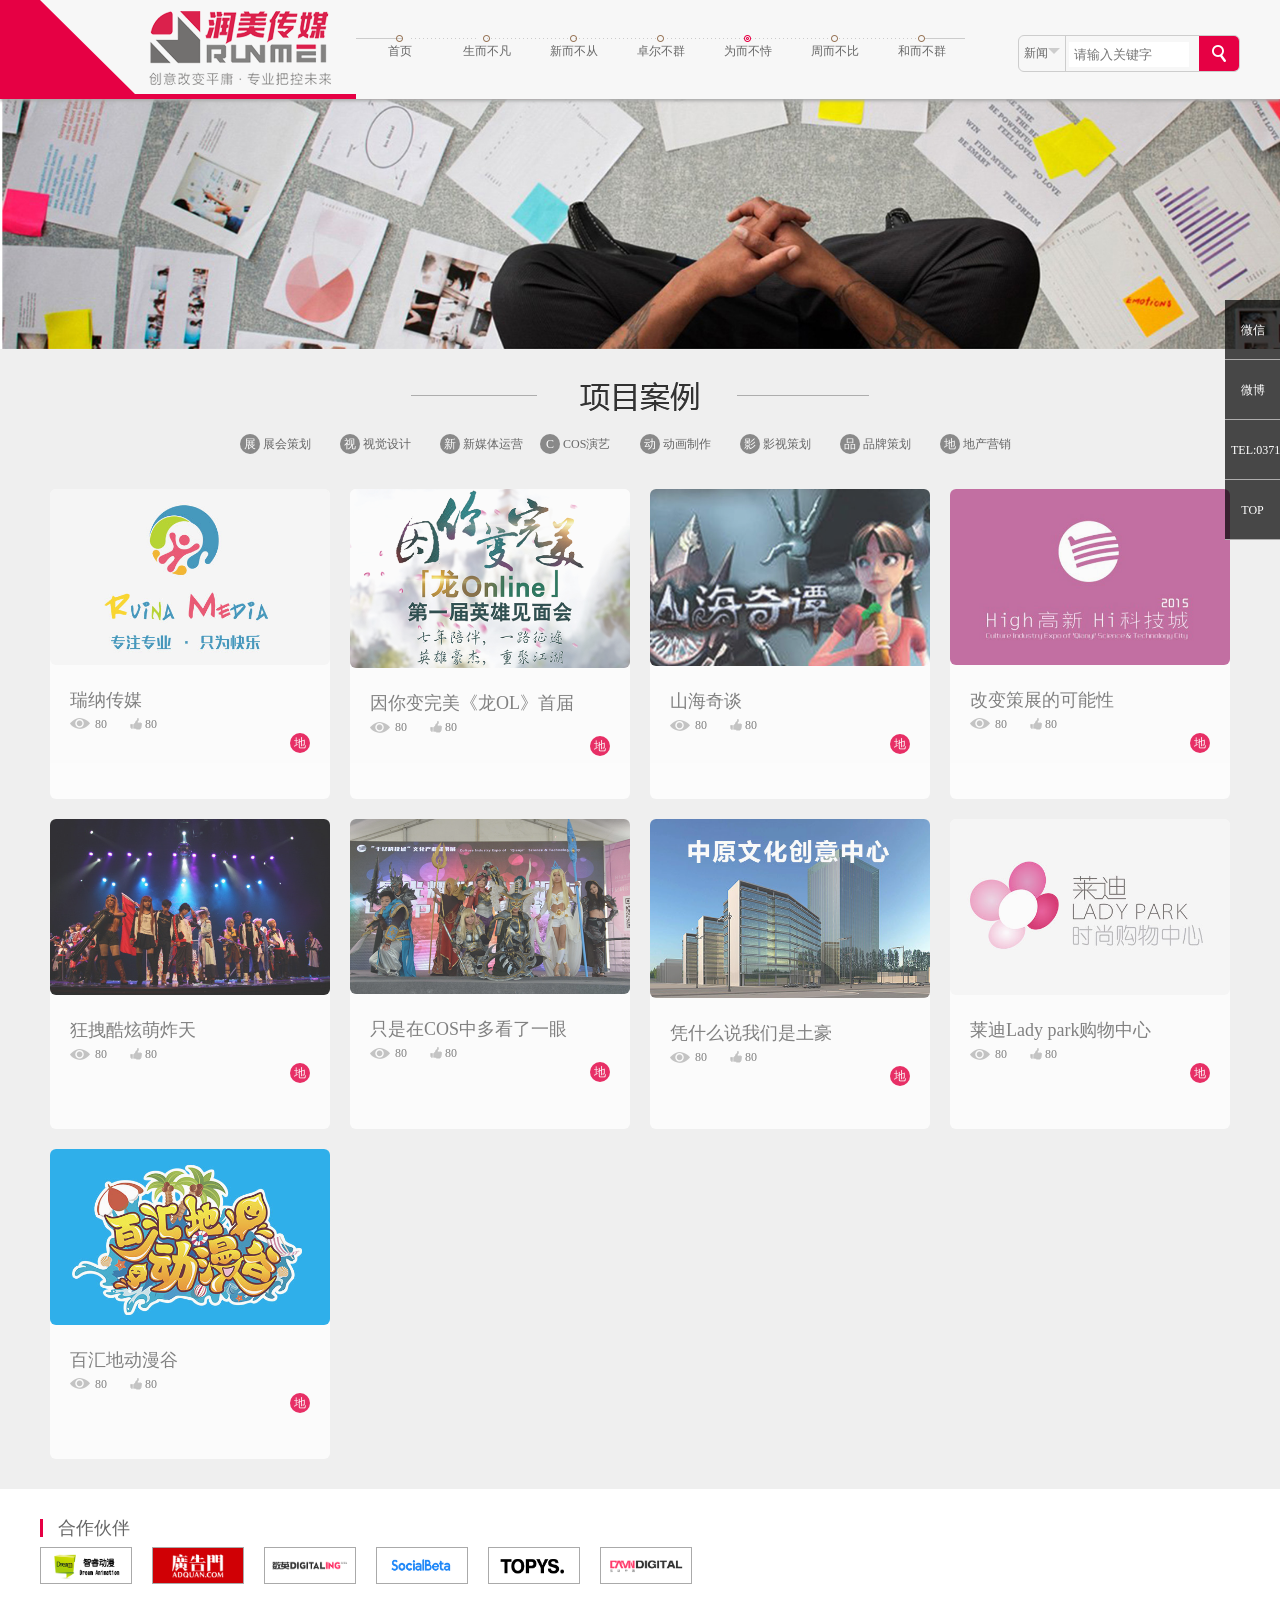
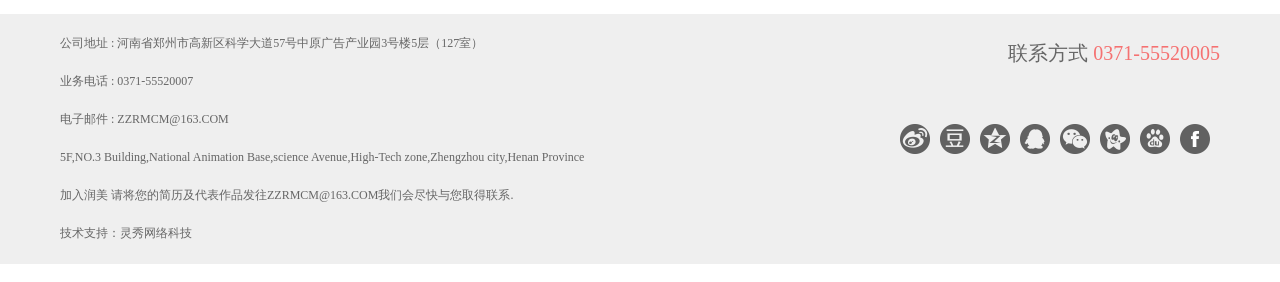
<file: project.html>
<!DOCTYPE html>
<html lang="en">
<head>
<link rel="stylesheet" href="css/reset.css">
<link rel="stylesheet" href="css/project.css">
<script src="js/TouchSlide.1.1.js"></script>
	<meta charset="UTF-8">

	
	</style>
	<title>Document</title>
</head>
<body>
	<header class="shadow-d">
		<div class="container">
			<h2 class="bread l"><a href=""><img src="images/runmei.png" alt=""></a></h2>
			<ul class="nav l clearfix">
			<li ><a href="home.html">首页</a></li>
				<li><a href="company.html">生而不凡</a>
<ul class="subnav round-6 clearfix triangle-b triangle-b-b">
					<li><a href="company.html #top1">品牌故事</a></li>
					<li><a href="company.html #top2">公司简介</a></li>
					<li><a href="company.html #top3">企业理念</a></li>
					<li><a href="company.html #top4">团队合作</a></li>

				</ul>
				</li>
				<li><a href="companynews.html">新而不从</a>
				<ul class="subnav round-6 clearfix triangle-b triangle-b-b">
					<li><a href="companynews.html">公司新闻</a></li>
					<li><a href="companynews.html">行业新闻</a></li>
				</ul>
				</li>
				<li><a href="service.html">卓尔不群</a>
				<ul class="subnav round-6 clearfix triangle-b triangle-b-b">
					<li><a href="service.html">润策划</a></li>
					<li><a href="service.html">美视觉</a></li>
					<li><a href="service.html">传品牌</a></li>
					<li><a href="service.htmls">新媒体</a></li>
				</ul>
				</li>
				<li class="active"><a href="project.html">为而不恃</a>
				<ul class="subnav round-6 clearfix triangle-b triangle-b-b">
					<li><a href="project.html">展会策划</a></li>
					<li><a href="project.html">视觉设计</a></li>
					<li><a href="project.html">新媒体运营</a></li>
					<li><a href="project.html">COS演艺</a></li>
					<li><a href="project.html">动画制作</a></li>
					<li><a href="project.html">影视策划</a></li>
					<li><a href="project.html">品牌策划</a></li>
					<li><a href="project.html">新媒体运营</a></li>
				</ul>
				</li>
				<li><a href="job.html">周而不比</a>
				<ul class="subnav round-6 clearfix triangle-b triangle-b-b">
					<li><a href="job.html">平面设计</a></li>
					<li><a href="job.html">活动策划</a></li>
					<li><a href="job.html">推广专员</a></li>
					<li><a href="job.html">执行专员</a></li>
					<li><a href="job.html">业务经理</a></li>
				</ul>
				<li><a href="about.html">和而不群</a>
	
			</ul>
			<form action="" class="topSerch r bo round-6">
			<span class="triangle-a triangle-a-d s-news">新闻</span>
			<input type="text" class="serchInp" placeholder="请输入关键字">
			<input type="submit" value="搜索" class="serchSub bg-primary txt-hidden">
			</form>

		</div>
	</header>
	
		<div class="banner"><a href=""><img src="images/runmeichuanmei.jpg" alt=""></a></div>	
	
	<div class="case clearfix ">
		<div class="container">
			<div class="tupe clearfix">
				<h2 class="text-center "><img src="images/11.png" alt=""></h2>
				<ul class="kind clearfix ">
					<li date-name="展" class="l"><a href="">展会策划</a></li>
					<li date-name="视" class="l"><a href="">视觉设计</a></li>
					<li date-name="新" class="l"><a href="">新媒体运营</a></li>
					<li date-name="C" class="l"><a href="">COS演艺</a></li>
					<li date-name="动" class="l"><a href="">动画制作</a></li>
					<li date-name="影" class="l"><a href="">影视策划</a></li>
					<li date-name="品" class="l"><a href="">品牌策划</a></li>
					<li date-name="地" class="l"><a href="">地产营销</a></li>
				</ul >

				<ul class="row pic clearfix">
					<li class="col3 round-6">
					<div class="thumnail round-6">
					<a href=""><img src="images/1-1510201A41IJ.jpg" alt="">
					<h3><a href="">瑞纳传媒</a></h3>
					<p date-name="地"><a href="" class="eye">80</a> 
						<a href="" class="good">80</a></p></a>
					</div>
					</li>

					<li class="col3 round-6">
					<div class="thumnail round-6">
					<a href=""><img src="images/1-1601122310450-L.jpg" alt="">
					<h3><a href="">因你变完美《龙OL》首届</a></h3>
					<p date-name="地"><a href="" class="eye">80</a> 
						<a href="" class="good">80</a></p></a>
					</div>
					</li>

					<li class="col3 round-6">
					<div class="thumnail round-6">
					<a href=""><img src="images/1-1510201F353D0.jpg" alt="">
					<h3><a href="">山海奇谈</a></h3>
					<p date-name="地"><a href="" class="eye">80</a> 
						<a href="" class="good">80</a></p></a>
					</div>
					</li><li class="col3 round-6">
					<div class="thumnail round-6">
					<a href=""><img src="images/1-15102016492IJ.jpg" alt="">
					<h3><a href="">改变策展的可能性</a></h3>
					<p date-name="地"><a href="" class="eye">80</a> 
						<a href="" class="good">80</a></p></a>
					</div>
					</li>

					<li class="col3 round-6">
					<div class="thumnail round-6">
					<a href=""><img src="images/1-1510201G244145.png" alt="">
					<h3><a href="">狂拽酷炫萌炸天</a></h3>
					<p date-name="地"><a href="" class="eye">80</a> 
						<a href="" class="good">80</a></p></a>
					</div>
					</li>

					<li class="col3 round-6">
					<div class="thumnail round-6">
					<a href=""><img src="images/1-1510201G0455Z.png" alt="">
					<h3><a href="">只是在COS中多看了一眼</a></h3>
					<p date-name="地"><a href="" class="eye">80</a> 
						<a href="" class="good">80</a></p></a>
					</div>
					</li><li class="col3 round-6">
					<div class="thumnail round-6">
					<a href=""><img src="images/1-1510201F555121.jpg" alt="">
					<h3><a href="">凭什么说我们是土豪</a></h3>
					<p date-name="地"><a href="" class="eye">80</a> 
						<a href="" class="good">80</a></p></a>
					</div>
					</li>

					<li class="col3 round-6">
					<div class="thumnail round-6">
					<a href=""><img src="images/1-1510201F05C40.jpg" alt="">
					<h3><a href="">莱迪Lady park购物中心</a></h3>
					<p date-name="地"><a href="" class="eye">80</a> 
						<a href="" class="good">80</a></p></a>
					</div>
					</li><li class="col3 round-6">
					<div class="thumnail round-6">
					<a href=""><img src="images/1-1510201AG5N1.jpg" alt="">
					<h3><a href="">百汇地动漫谷</a></h3>
					<p date-name="地"><a href="" class="eye">80</a> 
						<a href="" class="good">80</a></p></a>
					</div>
				</ul>
			</div>
		</div>
	</div>

	
			<div class="foot">
			<div class="container fs clearfix">
				<h3>合作伙伴</h3>
				<ul class="frieds clearfix">
					<li><a href=""><img src="images/QQ截图20151029145339.png" alt=""></a></li>
					<li><a href=""><img src="images/1510291502092309.png" alt=""></a></li>
					<li><a href=""><img src="images/1510291505099964.png" alt=""></a></li>
					<li><a href=""><img src="images/1510291506561390.png" alt=""></a></li>
					<li><a href=""><img src="images/QQ截图20151029145426.png" alt=""></a></li>
					<li><a href=""><img src="images/QQ截图20151029145619.png" alt=""></a></li>
				</ul>
			</div>
			</div>
			<div class="footer">
				<div class="container">
					<ul class=" clearfix">
						<li class="col7">
							<div class="infoma">
								<p>公司地址 : 河南省郑州市高新区科学大道57号中原广告产业园3号楼5层（127室）</p>
								<p>业务电话 : 0371-55520007</p>
								<p>电子邮件 : ZZRMCM@163.COM</p>
								<p>5F,NO.3 Building,National Animation Base,science Avenue,High-Tech zone,Zhengzhou city,Henan Province</p>
								<p>加入润美 请将您的简历及代表作品发往ZZRMCM@163.COM我们会尽快与您取得联系.</p>
								<p>技术支持：灵秀网络科技</p>
							</div>
						</li>
						<li class="col5 ">
						<div class="callus clearfix">
							<h3 class="r" >联系方式<span> 0371-55520005</span></h3>
							<ul class="itou r txt-hidden">
								<li class=""><a href="">weibo</a></li>
								<li class=""><a href="">weixin</a></li>
							<li class=""><a href="">weibo</a></li>
								<li class=""><a href="">weixin</a></li><li class=""><a href="">weibo</a>
								<li class=""><a href="">weixin</a></li><li class=""><a href="">weibo</a>
								<li class=""><a href="">weixin</a></li><li class=""><a href="">weibo</a>
								<li class=""><a href="">weixin</a></li><li class=""><a href="">weibo</a>
								<li class=""><a href="">weixin</a></li><li class=""><a href="">weibo</a>
								<li class=""><a href="">weixin</a></li><li class=""><a href="">weibo</a>
								<li class=""><a href="">weixin</a></li><li class=""><a href="">weibo</a>
								<li class=""><a href="">weixin</a></li><li class=""><a href="">weibo</a>
							</ul>
						</li>
						</div>
					</ul>

				</div>
			</div>
			<div class="stools">
			<ul >
				<li class="st1"><a href="">微信<span>
				<img src="images/1-151021110F2456.jpg" alt="">
				</span></a></li>
				<li class="st2"><a href="">微博</a></li>
				<li class="st3"><a href=""><span>TEL:0371-66666999</span></a></li>
				<li class="st4"><a href="">TOP</a></li>
				</ul>
			</div>
</html>
</file>
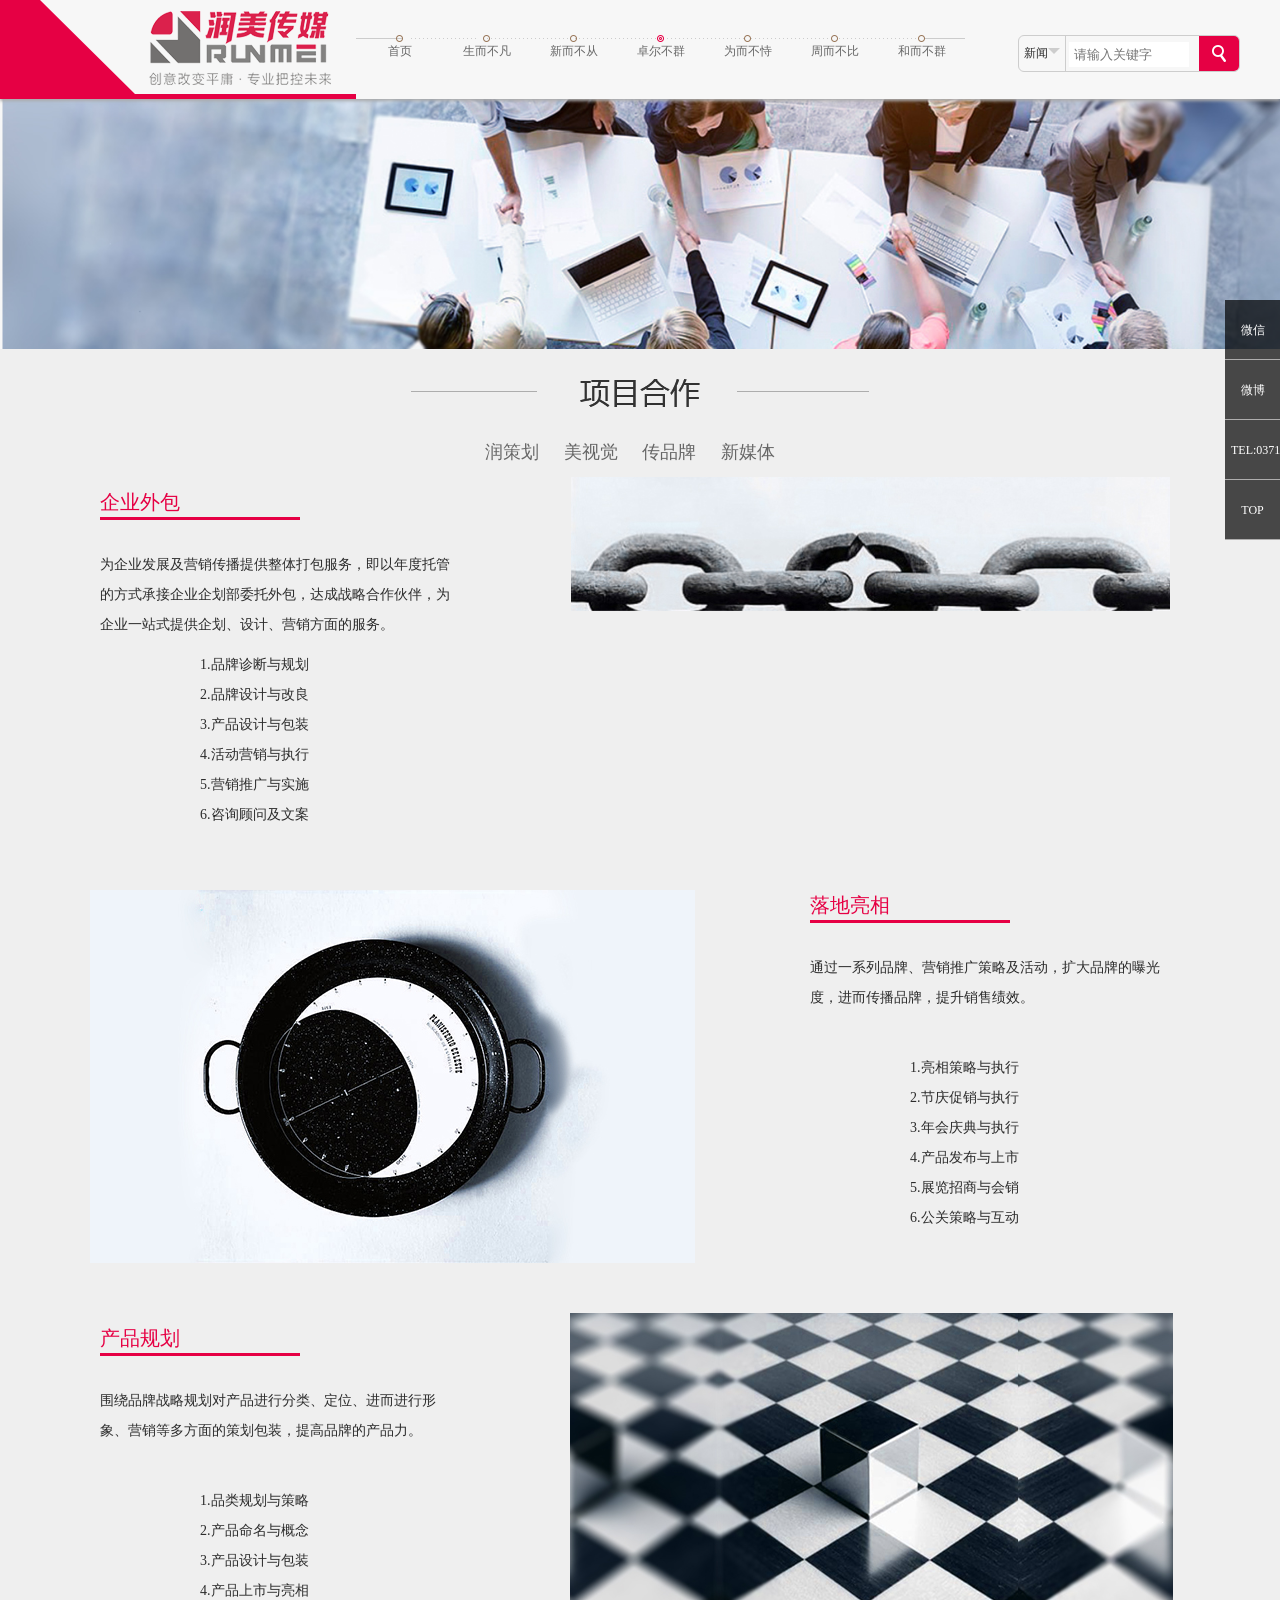
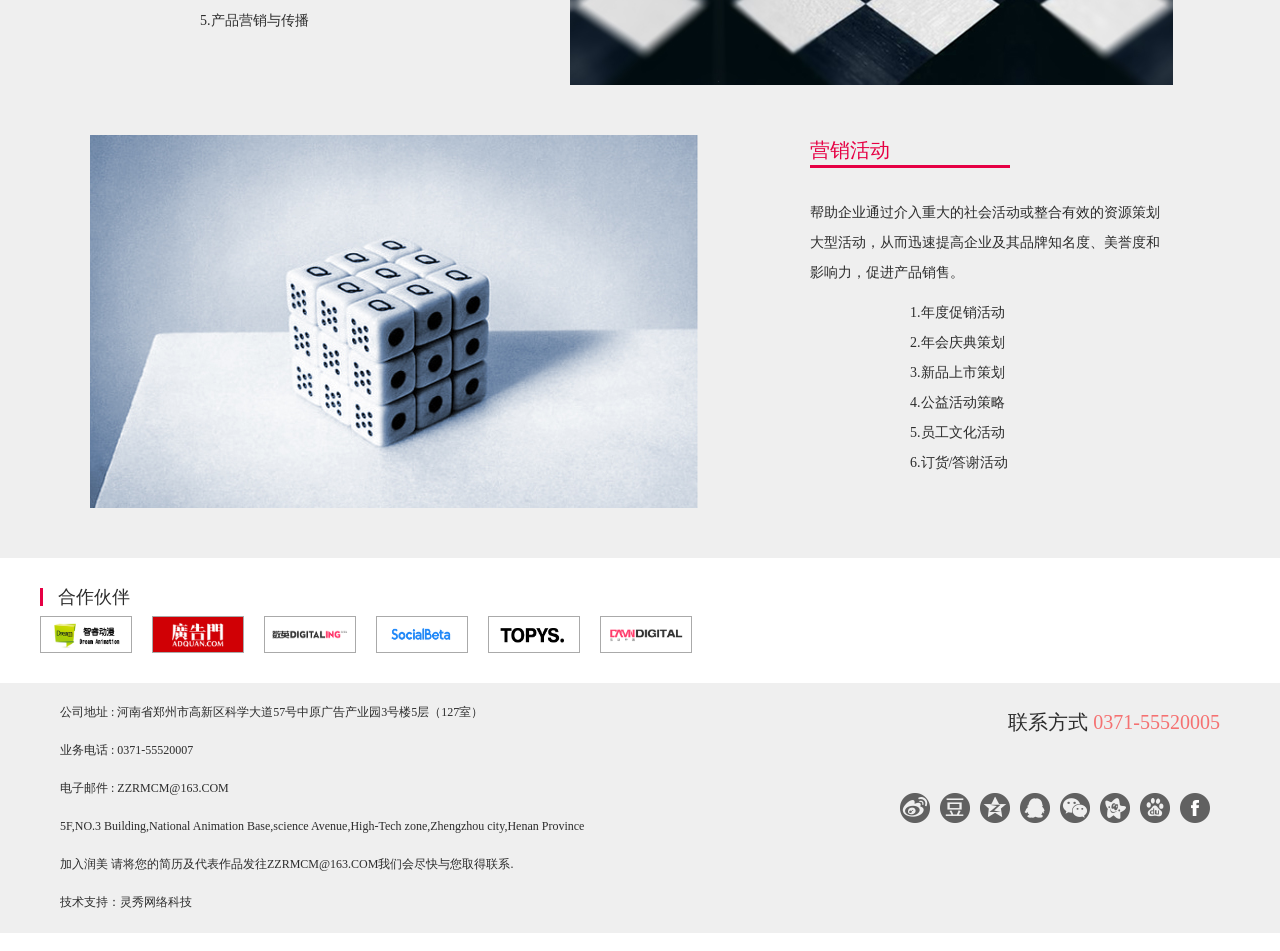
<file: service.html>
<!DOCTYPE html>
<html lang="en">
<head>
<link rel="stylesheet" href="css/reset.css">
<link rel="stylesheet" href="css/service.css">
<script src="js/TouchSlide.1.1.js"></script>
	<meta charset="UTF-8">

	
	</style>
	<title>service</title>
</head>
<body>
	<header class="shadow-d">
		<div class="container">
			<h2 class="bread l"><a href=""><img src="images/runmei.png" alt=""></a></h2>
			<ul class="nav l clearfix">
			<li><a href="home.html">首页</a></li>
				<li><a href="company.html">生而不凡</a>
				<ul class="subnav round-6 clearfix triangle-b triangle-b-b">
					<li><a href="company.html #top1">品牌故事</a></li>
					<li><a href="company.html #top2">公司简介</a></li>
					<li><a href="company.html #top3">企业理念</a></li>
					<li><a href="company.html #top4">团队合作</a></li>

				</ul>
				</li>
				<li><a href="companynews.html">新而不从</a>
				<ul class="subnav round-6 clearfix triangle-b triangle-b-b">
					<li><a href="companynews.html">公司新闻</a></li>
					<li><a href="companynews.html">行业新闻</a></li>
				</ul>
				</li>
				<li  class="active"><a href="service.html">卓尔不群</a>
				<ul class="subnav round-6 clearfix triangle-b triangle-b-b">
					<li><a href="service.html">润策划</a></li>
					<li><a href="service.html">美视觉</a></li>
					<li><a href="service.html">传品牌</a></li>
					<li><a href="service.htmls">新媒体</a></li>
				</ul>
				</li>
				<li><a href="project.html">为而不恃</a>
				<ul class="subnav round-6 clearfix triangle-b triangle-b-b">
					<li><a href="project.html">展会策划</a></li>
					<li><a href="project.html">视觉设计</a></li>
					<li><a href="project.html">新媒体运营</a></li>
					<li><a href="project.html">COS演艺</a></li>
					<li><a href="project.html">动画制作</a></li>
					<li><a href="project.html">影视策划</a></li>
					<li><a href="project.html">品牌策划</a></li>
					<li><a href="project.html">新媒体运营</a></li>
				</ul>
				</li>
				<li><a href="job.html">周而不比</a>
				<ul class="subnav round-6 clearfix triangle-b triangle-b-b">
					<li><a href="job.html">平面设计</a></li>
					<li><a href="job.html">活动策划</a></li>
					<li><a href="job.html">推广专员</a></li>
					<li><a href="job.html">执行专员</a></li>
					<li><a href="job.html">业务经理</a></li>
				</ul>
				<li><a href="about.html">和而不群</a>
			</ul>
			<form action="" class="topSerch r bo round-6">
			<span class="triangle-a triangle-a-d s-news">新闻</span>
			<input type="text" class="serchInp" placeholder="请输入关键字">
			<input type="submit" value="搜索" class="serchSub bg-primary txt-hidden">
			</form>

		</div>
	</header>
	<div class="banner"><a href=""><img src="images/8.jpg" alt=""></a></div>

	<!-- produce ed -->
	<div class="case clearfix ">
		<div class="container">
			<div class="projectcoo clearfix">
				<h2 class="text-center "><img src="images/m.png" alt=""></h2>
					<p class="item text-center">
						<a href="">润策划</a>
						<a href="">美视觉</a>
						<a href="">传品牌</a>
						<a href="">新媒体</a>
					</p>
					<!-- first div -->
					<div class="row firm">
						<div class="col4 firmtext">
							<h4 class="enterout">企业外包</h4>
							<p class="textp">为企业发展及营销传播提供整体打包服务，即以年度托管的方式承接企业企划部委托外包，达成战略合作伙伴，为企业一站式提供企划、设计、营销方面的服务。 </p>
							<ul class="realbook">
								<li>1.品牌诊断与规划</li>
								<li>2.品牌设计与改良</li>
								<li>3.产品设计与包装</li>
								<li>4.活动营销与执行</li>
								<li>5.营销推广与实施</li>
								<li>6.咨询顾问及文案</li>
							</ul>
						</div>
					
					<div class="cow6">
					<img src="images/suolian.jpg" alt="">
					</div>
				</div>

				<!-- two -->

					<div class="row firm">
								
					<div class="cow6 pic">
					<img src="images/3.jpg" alt="">
					</div>

						<div class="col4 firmtext2">
							<h4 class="enterout">落地亮相</h4>
							<p class="textp">通过一系列品牌、营销推广策略及活动，扩大品牌的曝光度，进而传播品牌，提升销售绩效。  </p>
							<ul class="realbook">
								<li>1.亮相策略与执行</li>
								<li>2.节庆促销与执行</li>
								<li>3.年会庆典与执行</li>
								<li>4.产品发布与上市</li>
								<li>5.展览招商与会销</li>
								<li>6.公关策略与互动</li>
							</ul>
						</div>
						</div>

							<!-- 3 -->
							<div class="row firm">
						<div class="col4 firmtext">
							<h4 class="enterout">产品规划</h4>
							<p class="textp">围绕品牌战略规划对产品进行分类、定位、进而进行形象、营销等多方面的策划包装，提高品牌的产品力。</p>
							<ul class="realbook">
								<li>1.品类规划与策略</li>
								<li>2.产品命名与概念</li>
								<li>3.产品设计与包装</li>
								<li>4.产品上市与亮相</li>
								<li>5.产品营销与传播</li>
						
							</ul>
						</div>
					
					<div class="cow6">
					<img src="images/4.jpg" alt="">
					</div>
				</div>

				<!-- two -->

					<div class="row firm">
								
					<div class="cow6 pic">
					<img src="images/6.jpg" alt="">
					</div>

						<div class="col4 firmtext2">
							<h4 class="enterout">营销活动</h4>
							<p class="textp">帮助企业通过介入重大的社会活动或整合有效的资源策划大型活动，从而迅速提高企业及其品牌知名度、美誉度和影响力，促进产品销售。  </p>
							<ul class="realbook">
								<li>1.年度促销活动</li>
								<li>2.年会庆典策划</li>
								<li>3.新品上市策划</li>
								<li>4.公益活动策略</li>
								<li>5.员工文化活动</li>
								<li>6.订货/答谢活动</li>
							</ul>
						</div>
						</div>
			</div>
		
		</div>
	</div>

	
	</div>
	
			
			<div class="foot">
			<div class="container fs clearfix">
				<h3>合作伙伴</h3>
				<ul class="frieds clearfix">
					<li><a href=""><img src="images/QQ截图20151029145339.png" alt=""></a></li>
					<li><a href=""><img src="images/1510291502092309.png" alt=""></a></li>
					<li><a href=""><img src="images/1510291505099964.png" alt=""></a></li>
					<li><a href=""><img src="images/1510291506561390.png" alt=""></a></li>
					<li><a href=""><img src="images/QQ截图20151029145426.png" alt=""></a></li>
					<li><a href=""><img src="images/QQ截图20151029145619.png" alt=""></a></li>
				</ul>
			</div>
			</div>
			<div class="footer">
				<div class="container">
					<ul class=" clearfix">
						<li class="col7">
							<div class="infoma">
								<p>公司地址 : 河南省郑州市高新区科学大道57号中原广告产业园3号楼5层（127室）</p>
								<p>业务电话 : 0371-55520007</p>
								<p>电子邮件 : ZZRMCM@163.COM</p>
								<p>5F,NO.3 Building,National Animation Base,science Avenue,High-Tech zone,Zhengzhou city,Henan Province</p>
								<p>加入润美 请将您的简历及代表作品发往ZZRMCM@163.COM我们会尽快与您取得联系.</p>
								<p>技术支持：灵秀网络科技</p>
							</div>
						</li>
						<li class="col5 ">
						<div class="callus clearfix">
							<h3 class="r" >联系方式<span> 0371-55520005</span></h3>
							<ul class="itou r txt-hidden">
								<li class=""><a href="">weibo</a></li>
								<li class=""><a href="">weixin</a></li>
							<li class=""><a href="">weibo</a></li>
								<li class=""><a href="">weixin</a></li><li class=""><a href="">weibo</a>
								<li class=""><a href="">weixin</a></li><li class=""><a href="">weibo</a>
								<li class=""><a href="">weixin</a></li><li class=""><a href="">weibo</a>
								<li class=""><a href="">weixin</a></li><li class=""><a href="">weibo</a>
								<li class=""><a href="">weixin</a></li><li class=""><a href="">weibo</a>
								<li class=""><a href="">weixin</a></li><li class=""><a href="">weibo</a>
								<li class=""><a href="">weixin</a></li><li class=""><a href="">weibo</a>
								<li class=""><a href="">weixin</a></li><li class=""><a href="">weibo</a>
							</ul>
						</li>
						</div>
					</ul>

				</div>
			</div>
			<div class="stools">
			<ul >
				<li class="st1"><a href="">微信<span>
				<img src="images/1-151021110F2456.jpg" alt="">
				</span></a></li>
				<li class="st2"><a href="">微博</a></li>
				<li class="st3"><a href=""><span>TEL:0371-66666999</span></a></li>
				<li class="st4"><a href="">TOP</a></li>
				</ul>
			</div>
</html>
</file>
<file: css/about.css>
/*公用*/
	.l{float: left;}
	.r{float: right;}
	body{font-family:  "Microsoft Yahei"; padding-top: 100px;}
	.shadow-d{box-shadow: 0 2px 3px #aaa;}
	h1,h2,h3,h4,h5,h6{font-weight: lighter;}
	a:hover{text-decoration: none;}
	.round-6{ -webkit-border-radius: 6px;-moz-border-radius: 6px;
		-o-border-radius: 6px;}
 .yy{opacity: 0.8}
	.bo{border:1px solid rgb(205,205,205);}
	.text-center{text-align: center;}	
	.text-in{text-indent: 2em}
	/*颜色*/
	.bg-primary{background-color: rgb(230,0,68);}
	.bg-fff{background-color: #fff;}
	.txt-hidden{text-indent: -9999em;}
	/*背景*/
	/*珊格系统*/
	.container{width: 1200px;margin-left: auto;margin-right: auto;}
	.col1,.col3,.col4,.col6,.col12{-o-box-sizing:border-box;-webkit-box-sizing:border-box;
	-moz-box-sizing:border-box;-ms-box-sizing:border-box;}
	.col1{width: 8.333%;float: left;padding: 0 10px;}
	.col3{width: 25%;float: left;padding:0 10px;}
	.col4{width:33.33%;float: left;padding:0 10px;}
	.col5{width:36%;float:right;margin-right: 20px; }
	.col6{width: 45%;float: left;margin-right: 50px;}
	.col7{width: 57%;float: left;}
	.co12{width: 100%;float: left;padding:0 10px;}
	.row{width: 100%}
	.row-fluid>*[class^="col"]{padding-left: 0;padding-right: 0;}
	/*组件模块*/
	.triangle-b:before{content: "";display:inline-block;height: 0;width: 0;border:6px solid transparent;}
	.triangle-a:after{content: "";display: inline-block;height: 0;width: 0;border:6px solid transparent;}
	.triangle-a-d:after,.triangle-b-d:before{border-top-color: rgb(205,205,205);vertical-align: middle;}
	.triangle-b-b:before{border-bottom-color:rgb(230,0,68); position: absolute; top:0;left:50%;-webkit-transform:translate(-50%,-100%);}
	/*导航*/
	header{height: 99px;background-image: url(../images/logo_left.png);background-repeat: no-repeat;-webkit-background-size: 20% 99px;
	background-color: rgb(247,247,247); position: fixed;left: 0;top: 0;z-index: 100;width: 100%;}
	.nav{margin-top: 35px;background:url(../images/header-xuxian.png) left 3px no-repeat; }
	.nav li{float: left;width: 87px;text-align: center;}
	.nav .active a: {color: rgb(230,0,68);}
	.nav li:before{content: "";display: block;background: url(../images/headeryuan.png) left top no-repeat;
	height: 7px;width: 7px; margin-left: auto;margin-right: auto;}
	.nav a{display: block;}
	.nav li:hover:before, .nav .active:before{background-position: right top;}

	.topSerch{height: 35px;line-height: 35px;margin-top: 35px;width: 220px;overflow: hidden;}
	.s-news{border-right: 1px solid rgb(205,205,205);display: inline-block;height: 35px;
		padding-left: 5px;padding-right: 5px;}
	.serchInp{border:none;height: 25px;line-height: 25px;padding: 0 5px;width: 110px;
		vertical-align: middle;}
	.serchSub{display: inline-block;float: right;height: 35px;line-height: 35px;
		border:none;width: 40px;background-image: url(../images/fangdajing.png);
		background-repeat:no-repeat;background-position:  center center;}
	.subnav{background-color: rgb(230,0,68); position: 
		relative;left: 0;top: 40px; display: none;}
	.subnav li{display: block; width: 87px;height: 30px;line-height: 30px;padding-top: 5px;padding-bottom: 5px;}
	.subnav li a{color: #fff;}
	.subnav li a:hover{background-color: #612424;}
	.nav li:hover .subnav{display: block;}
	.subnav li:before{display:none;}	/*导航ed*/
.banner{background-color: rgb(239,239,239);}

.boxtext{background-color: rgb(239,239,239);padding-top: 50px;}
.companyred{overflow: hidden;}
.company{background-color: #fff;height: 50px;line-height: 50px;font-size: 20px;}
.texta1{padding-top: 30px;font-size: 14px;line-height: 30px;padding-bottom: 20px;}
.texta1 span{color: rgb(230,0,56);font-size: 20px;}
.texta{font-size: 14px;line-height: 30px;padding-bottom: 20px;}
.adds{float: left;}
.adds a{display: block;padding: 50px;}
.adds img{width: 450px;height: auto;}
.addtext{float: left;padding: 50px;}
.addtext img{padding-right: 10px;}
.address {font-size: 14px;height: 30px;line-height: 30px;}

	
.fs{padding: 50px;background-color: #fff;}
.fs h3{border-left: 3px solid rgb(230,0,68);font-size: 18px; 
padding-left: 15px;margin-bottom: 10px;}
.frieds	li{float: left;border: 1px solid #aaa;margin-right: 20px;height: 35px;}

.frieds li:hover{border: 1px solid rgb(230,0,68);}
.frieds img{height: 35px;width: 90px;}
.footer{background-color:rgb(239,239,239);	}
.footer .infoma{margin: 20px;}
.footer .infoma p{margin-top: 20px;font-size: 12px;}

.callus{padding-top:30px;height: 220px;}
.callus h3{height: 30px;font-size: 20px;}
.callus h3 span{color: #F57171}
.itou{padding-top: 50px;margin-left: 60px;}
.itou li{float: right; margin-right: 10px;}
.itou li a{height: 30px;width: 30px;line-height: 30px;display: block;}
.itou li:nth-child(1) a{background: url(../images/ico08.png);background-repeat: no-repeat;}
.itou li:nth-child(1) a:hover{background: url(../images/ico008.png);background-repeat: no-repeat;}
.itou li:nth-child(2) a{background: url(../images/ico07.png);background-repeat: no-repeat;}
.itou li:nth-child(2) a:hover{background: url(../images/ico007.png);background-repeat: no-repeat;}
.itou li:nth-child(3) a{background: url(../images/ico06.png);background-repeat: no-repeat;}
.itou li:nth-child(3) a:hover{background: url(../images/ico006.png);background-repeat: no-repeat;}
.itou li:nth-child(4) a{background: url(../images/ico05.png);background-repeat: no-repeat;}
.itou li:nth-child(4) a:hover{background: url(../images/ico005.png);background-repeat: no-repeat;}
.itou li:nth-child(5) a{background: url(../images/ico04.png);background-repeat: no-repeat;}
.itou li:nth-child(5) a:hover{background: url(../images/ico004.png);background-repeat: no-repeat;}
.itou li:nth-child(6) a{background: url(../images/ico03.png);background-repeat: no-repeat;}
.itou li:nth-child(6) a:hover{background: url(../images/ico003.png);background-repeat: no-repeat;}
.itou li:nth-child(7) a{background: url(../images/ico02.png);background-repeat: no-repeat;}
.itou li:nth-child(7) a:hover{background: url(../images/ico002.png);background-repeat: no-repeat;}
.itou li:nth-child(8) a{background: url(../images/ico01.png);background-repeat: no-repeat;}
.itou li:nth-child(8) a:hover{background: url(../images/ico001.png);background-repeat: no-repeat;}

.asidelink{position: fixed;right: 0;top: 40%;z-index: 100;}
.asidelink li{height: 50px;width: 50px;border-bottom: 1px solid #aaa;
background-color: rgb(91,91,91);opacity: .8;line-height: 50px;}
.asidelink .st1 {height: 90px;width: 90px;display: none;}
.asidelink li a{font-size: 14px;color: #fff;display: block;text-align: center;}
.asidelink li a:hover{background-color: rgb(230,0,68);}

.stools{height: 240px;width: 55px;background-color: rgba(0,0,0,.7);position: fixed;top: 300px;right: 0;z-index: 100;}
.stools a{width: 55px;height: 59px;border-bottom: 1px solid #AEADAD;line-height: 60px;
	display: block;text-align: center;color: #fff;position: relative;}
.stools a:hover{background-color:rgb(219,33,76); }
.st1 span{position:absolute;left: 0;top: 0; transition:all 0.3s ease-out;
	-webkit-transition:all 0.3s esea-out; width: 0; height: 0; overflow: hidden; }
.st1 img{height: 90px;width: 90px;}
.st1:hover span{left:-90px; top:-30px; width: 90px; height: 90px;}

.st3 span{position: absolute;left: 0; top: 0;width: 50px;height: 60px;
	white-space: nowrap;padding-left: 0.5em;overflow: hidden;}
.st3 span:hover{display: block;top: 0;left: -80px;height: 60px;
	width: 140px;background-color:rgb(219,33,76); }
</file>
<file: css/company.css>
/*公用*/
	.l{float: left;}
	.r{float: right;}
	body{font-family:  "Microsoft Yahei"; padding-top: 100px;}
	.shadow-d{box-shadow: 0 2px 3px #aaa;}
	h1,h2,h3,h4,h5,h6{font-weight: lighter;}
	a:hover{text-decoration: none;}
	.round-6{ -webkit-border-radius: 6px;-moz-border-radius: 6px;
		-o-border-radius: 6px;}
 .yy{opacity: 0.8}
	.bo{border:1px solid rgb(205,205,205);}
	.text-center{text-align: center;}	
	.text-in{text-indent: 2em}
	/*颜色*/
	.bg-primary{background-color: rgb(230,0,68);}
	.bg-fff{background-color: #fff;}
	.txt-hidden{text-indent: -9999em;}
	/*背景*/
	/*珊格系统*/
	.container{width: 1200px;margin-left: auto;margin-right: auto;}
	.col1,.col3,.col4,.col6,.col12{-o-box-sizing:border-box;-webkit-box-sizing:border-box;
	-moz-box-sizing:border-box;-ms-box-sizing:border-box;}
	.col1{width: 8.333%;float: left;padding: 0 10px;}
	.col2{width: 20%;float: left;}
	.col10{width: 70%}
	.col3{width: 25%;float: left;padding:0 10px;}
	.col4{width:33.33%;float: left;padding:0 10px;}
	.col5{width:36%;float:right;margin-right: 20px; }
	.col6{width: 45%;float: left;margin-right: 50px;}
	.col7{width: 57%;float: left;}
	.co12{width: 100%;float: left;padding:0 10px;}
	.row{width: 100%}
	.row-fluid>*[class^="col"]{padding-left: 0;padding-right: 0;}
	/*组件模块*/
	.triangle-b:before{content: "";display:inline-block;height: 0;width: 0;border:6px solid transparent;}
	.triangle-a:after{content: "";display: inline-block;height: 0;width: 0;border:6px solid transparent;}
	.triangle-a-d:after,.triangle-b-d:before{border-top-color: rgb(205,205,205);vertical-align: middle;}
	.triangle-b-b:before{border-bottom-color:rgb(230,0,68); position: absolute; top:0;left:50%;-webkit-transform:translate(-50%,-100%);}
	/*导航*/
	header{height: 99px;background-image: url(../images/logo_left.png);background-repeat: no-repeat;-webkit-background-size: 20% 99px;
	background-color: rgb(247,247,247); position: fixed;left: 0;top: 0;z-index: 100;width: 100%;}
	.nav{margin-top: 35px;background:url(../images/header-xuxian.png) left 3px no-repeat; }
	.nav li{float: left;width: 87px;text-align: center;}
	.nav .active a: {color: rgb(230,0,68);}
	.nav li:before{content: "";display: block;background: url(../images/headeryuan.png) left top no-repeat;
	height: 7px;width: 7px; margin-left: auto;margin-right: auto;}
	.nav a{display: block;}
	.nav li:hover:before, .nav .active:before{background-position: right top;}

	.topSerch{height: 35px;line-height: 35px;margin-top: 35px;width: 220px;overflow: hidden;}
	.s-news{border-right: 1px solid rgb(205,205,205);display: inline-block;height: 35px;
		padding-left: 5px;padding-right: 5px;}
	.serchInp{border:none;height: 25px;line-height: 25px;padding: 0 5px;width: 110px;
		vertical-align: middle;}
	.serchSub{display: inline-block;float: right;height: 35px;line-height: 35px;
		border:none;width: 40px;background-image: url(../images/fangdajing.png);
		background-repeat:no-repeat;background-position:  center center;}
	.subnav{background-color: rgb(230,0,68); position: 
		relative;left: 0;top: 40px; display: none;}
	.subnav li{display: block; width: 87px;height: 30px;line-height: 30px;padding-top: 5px;padding-bottom: 5px;}
	.subnav li a{color: #fff;}
	.subnav li a:hover{background-color: #612424;}
	.nav li:hover .subnav{display: block;}
	.subnav li:before{display:none;}	/*导航ed*/


.banner{background-color: rgb(239,239,239);}
.content{background-color: rgb(239,239,239);overflow: hidden;padding-bottom: 50px;}

.fastlink{float: left;border-right: 1px solid rgb(222,222,222);padding-right: 20px;height: 400px;}
.fastlink li{height: 30px;padding-top: 30px;padding-left: 150px;position: relative;}
.fastlink li:after{content: "";height: 10px;width: 10px;
border-radius: 10px;background-color: rgb(187,187,187);display: inline-block;position: absolute;
right: -26px;top: 55%; }
.fastlink a{height: 30px;font-size: 14px;display: block;}
.fastlink li:hover{color: rgb(254,53,104);}
.fastlink li:hover:after{border: 2px solid rgb(230,0,68);background-color: #fff;}
.textcente {float: right;}
.textcente h2{height: 30px;line-height: 30px;font-size: 24px;
	border-bottom: 3px solid  rgb(254,53,104);width: 100px;}
.textcente p{padding-bottom: 20px;font-size: 14px; line-height: 1.5em;padding-top: 10px;}
.textcente h5{height: 30px;line-height: 30px;font-size: 16px;font-weight: bold;}
.originality{padding-top: 20px;}




.fs{padding: 50px;background-color: #fff;}
.fs h2{border-left: 3px solid rgb(230,0,68);font-size: 18px; 
padding-left: 15px;margin-bottom: 10px;}
.frieds	li{float: left;border: 1px solid #aaa;margin-right: 20px;height: 35px;}

.frieds li:hover{border: 1px solid rgb(230,0,68);}
.frieds img{height: 35px;width: 90px;}
.footer{background-color:rgb(239,239,239);	}
.footer .infoma{margin: 20px;}
.footer .infoma p{margin-top: 20px;font-size: 12px;}

.callus{padding-top:30px;height: 220px;}
.callus h3{height: 30px;font-size: 20px;}
.callus h3 span{color: #F57171}
.itou{padding-top: 50px;margin-left: 60px;}
.itou li{float: right; margin-right: 10px;}
.itou li a{height: 30px;width: 30px;line-height: 30px;display: block;}
.itou li:nth-child(1) a{background: url(../images/ico08.png);background-repeat: no-repeat;}
.itou li:nth-child(1) a:hover{background: url(../images/ico008.png);background-repeat: no-repeat;}
.itou li:nth-child(2) a{background: url(../images/ico07.png);background-repeat: no-repeat;}
.itou li:nth-child(2) a:hover{background: url(../images/ico007.png);background-repeat: no-repeat;}
.itou li:nth-child(3) a{background: url(../images/ico06.png);background-repeat: no-repeat;}
.itou li:nth-child(3) a:hover{background: url(../images/ico006.png);background-repeat: no-repeat;}
.itou li:nth-child(4) a{background: url(../images/ico05.png);background-repeat: no-repeat;}
.itou li:nth-child(4) a:hover{background: url(../images/ico005.png);background-repeat: no-repeat;}
.itou li:nth-child(5) a{background: url(../images/ico04.png);background-repeat: no-repeat;}
.itou li:nth-child(5) a:hover{background: url(../images/ico004.png);background-repeat: no-repeat;}
.itou li:nth-child(6) a{background: url(../images/ico03.png);background-repeat: no-repeat;}
.itou li:nth-child(6) a:hover{background: url(../images/ico003.png);background-repeat: no-repeat;}
.itou li:nth-child(7) a{background: url(../images/ico02.png);background-repeat: no-repeat;}
.itou li:nth-child(7) a:hover{background: url(../images/ico002.png);background-repeat: no-repeat;}
.itou li:nth-child(8) a{background: url(../images/ico01.png);background-repeat: no-repeat;}
.itou li:nth-child(8) a:hover{background: url(../images/ico001.png);background-repeat: no-repeat;}

.asidelink{position: fixed;right: 0;top: 40%;z-index: 100;}
.asidelink li{height: 50px;width: 50px;border-bottom: 1px solid #aaa;
background-color: rgb(91,91,91);opacity: .8;line-height: 50px;}
.asidelink .st1 {height: 90px;width: 90px;display: none;}
.asidelink li a{font-size: 14px;color: #fff;display: block;text-align: center;}
.asidelink li a:hover{background-color: rgb(230,0,68);}

.stools{height: 240px;width: 55px;background-color: rgba(0,0,0,.7);position: fixed;top: 300px;right: 0;z-index: 100;}
.stools a{width: 55px;height: 59px;border-bottom: 1px solid #AEADAD;line-height: 60px;
	display: block;text-align: center;color: #fff;position: relative;}
.stools a:hover{background-color:rgb(219,33,76); }
.st1 span{position:absolute;left: 0;top: 0; transition:all 0.3s ease-out;
	-webkit-transition:all 0.3s esea-out; width: 0; height: 0; overflow: hidden; }
.st1 img{height: 90px;width: 90px;}
.st1:hover span{left:-90px; top:-30px; width: 90px; height: 90px;}

.st3 span{position: absolute;left: 0; top: 0;width: 50px;height: 60px;
	white-space: nowrap;padding-left: 0.5em;overflow: hidden;}
.st3 span:hover{display: block;top: 0;left: -80px;height: 60px;
	width: 140px;background-color:rgb(219,33,76); }
</file>
<file: css/job.css>
/*公用*/
	.l{float: left;}
	.r{float: right;}
	body{font-family:  "Microsoft Yahei"; padding-top: 100px;}
	.shadow-d{box-shadow: 0 2px 3px #aaa;}
	h1,h2,h3,h4,h5,h6{font-weight: lighter;}
	a:hover{text-decoration: none;}
	.round-6{ -webkit-border-radius: 6px;-moz-border-radius: 6px;
		-o-border-radius: 6px;}
 .yy{opacity: 0.8}
	.bo{border:1px solid rgb(205,205,205);}
	.text-center{text-align: center;}	
	.text-in{text-indent: 2em}
	/*颜色*/
	.bg-primary{background-color: rgb(230,0,68);}
	.bg-fff{background-color: #fff;}
	.txt-hidden{text-indent: -9999em;}
	/*背景*/
	/*珊格系统*/
	.container{width: 1200px;margin-left: auto;margin-right: auto;}
	.col1,.col3,.col4,.col6,.col12{-o-box-sizing:border-box;-webkit-box-sizing:border-box;
	-moz-box-sizing:border-box;-ms-box-sizing:border-box;}
	.col10{width: 70%}
	.col3{width: 25%;float: left;padding:0 10px;}
	.col4{width:33.33%;float: left;padding:0 10px;}
	.col5{width:36%;float:right;margin-right: 20px; }
	.col6{width: 48%;}
	.col7{width: 57%;float: left;}
	.co12{width: 100%;float: left;padding:0 10px;}
	.row{width: 100%}
	.row-fluid>*[class^="col"]{padding-left: 0;padding-right: 0;}
	/*组件模块*/
	.triangle-b:before{content: "";display:inline-block;height: 0;width: 0;border:6px solid transparent;}
	.triangle-a:after{content: "";display: inline-block;height: 0;width: 0;border:6px solid transparent;}
	.triangle-a-d:after,.triangle-b-d:before{border-top-color: rgb(205,205,205);vertical-align: middle;}
	.triangle-b-b:before{border-bottom-color:rgb(230,0,68); position: absolute; top:0;left:50%;-webkit-transform:translate(-50%,-100%);}
	/*导航*/
	header{height: 99px;background-image: url(../images/logo_left.png);background-repeat: no-repeat;-webkit-background-size: 20% 99px;
	background-color: rgb(247,247,247); position: fixed;left: 0;top: 0;z-index: 100;width: 100%;}
	.nav{margin-top: 35px;background:url(../images/header-xuxian.png) left 3px no-repeat; }
	.nav li{float: left;width: 87px;text-align: center;}
	.nav .active a: {color: rgb(230,0,68);}
	.nav li:before{content: "";display: block;background: url(../images/headeryuan.png) left top no-repeat;
	height: 7px;width: 7px; margin-left: auto;margin-right: auto;}
	.nav a{display: block;}
	.nav li:hover:before, .nav .active:before{background-position: right top;}

	.topSerch{height: 35px;line-height: 35px;margin-top: 35px;width: 220px;overflow: hidden;}
	.s-news{border-right: 1px solid rgb(205,205,205);display: inline-block;height: 35px;
		padding-left: 5px;padding-right: 5px;}
	.serchInp{border:none;height: 25px;line-height: 25px;padding: 0 5px;width: 110px;
		vertical-align: middle;}
	.serchSub{display: inline-block;float: right;height: 35px;line-height: 35px;
		border:none;width: 40px;background-image: url(../images/fangdajing.png);
		background-repeat:no-repeat;background-position:  center center;}
	.subnav{background-color: rgb(230,0,68); position: 
		relative;left: 0;top: 40px; display: none;}
	.subnav li{display: block; width: 87px;height: 30px;line-height: 30px;padding-top: 5px;padding-bottom: 5px;}
	.subnav li a{color: #fff;}
	.subnav li a:hover{background-color: #612424;}
	.nav li:hover .subnav{display: block;}
	.subnav li:before{display:none;}	/*导航ed*/



.content{background-color: rgb(239,239,239);overflow: hidden;padding-bottom: 50px;position: relative;}
.fastlink{padding: 20px;text-align: center;}
.fastlink span{margin-left: 20px;font-size: 14px;line-height: 18px;margin-top: 20px;}
.fastlink span:hover{border-bottom: 3px solid rgb(229,0,59);color: rgb(229,0,59);}
.topjob{padding-top: 20px;text-align: center;}
.design{padding: 50px;float: left;background-color: rgb(225,225,225);
	padding-right: 100px;overflow: hidden;}
.design h3{font-size: 20px;color: rgb(28,28,28);}
.design p{font-size: 14px;line-height: 35px;display: block;float: left;}
.design1{padding: 50px;float: left;background-color: rgb(225,225,225);
	padding-left: 100px;overflow: hidden;}
.design1 h3{font-size: 20px;color: rgb(28,28,28);}
.design1 p{font-size: 14px;line-height: 35px;display: block;float: left;padding-bottom: 70px;}

.link{position: absolute;top: 20%;left: 45.5%;display: block;}
.link li span{padding-left: 100px;}
.link li{ height:12px; border-top:1px solid rgb(180,180,180); border-bottom:1px solid rgb(180,180,180);
 position: relative; width:100px; left:2px;margin-top: 50px;}
.link li img{ position: absolute; top:-5px; left:-5px;}
.link li span img{  position: absolute; top:-5px; left:98px;}



.fs{padding: 50px;background-color: #fff;}
.fs h2{border-left: 3px solid rgb(230,0,68);font-size: 18px; 
padding-left: 15px;margin-bottom: 10px;}
.frieds	li{float: left;border: 1px solid #aaa;margin-right: 20px;height: 35px;}

.frieds li:hover{border: 1px solid rgb(230,0,68);}
.frieds img{height: 35px;width: 90px;}
.footer{background-color:rgb(239,239,239);	}
.footer .infoma{margin: 20px;}
.footer .infoma p{margin-top: 20px;font-size: 12px;}

.callus{padding-top:30px;height: 220px;}
.callus h3{height: 30px;font-size: 20px;}
.callus h3 span{color: #F57171}
.itou{padding-top: 50px;margin-left: 60px;}
.itou li{float: right; margin-right: 10px;}
.itou li a{height: 30px;width: 30px;line-height: 30px;display: block;}
.itou li:nth-child(1) a{background: url(../images/ico08.png);background-repeat: no-repeat;}
.itou li:nth-child(1) a:hover{background: url(../images/ico008.png);background-repeat: no-repeat;}
.itou li:nth-child(2) a{background: url(../images/ico07.png);background-repeat: no-repeat;}
.itou li:nth-child(2) a:hover{background: url(../images/ico007.png);background-repeat: no-repeat;}
.itou li:nth-child(3) a{background: url(../images/ico06.png);background-repeat: no-repeat;}
.itou li:nth-child(3) a:hover{background: url(../images/ico006.png);background-repeat: no-repeat;}
.itou li:nth-child(4) a{background: url(../images/ico05.png);background-repeat: no-repeat;}
.itou li:nth-child(4) a:hover{background: url(../images/ico005.png);background-repeat: no-repeat;}
.itou li:nth-child(5) a{background: url(../images/ico04.png);background-repeat: no-repeat;}
.itou li:nth-child(5) a:hover{background: url(../images/ico004.png);background-repeat: no-repeat;}
.itou li:nth-child(6) a{background: url(../images/ico03.png);background-repeat: no-repeat;}
.itou li:nth-child(6) a:hover{background: url(../images/ico003.png);background-repeat: no-repeat;}
.itou li:nth-child(7) a{background: url(../images/ico02.png);background-repeat: no-repeat;}
.itou li:nth-child(7) a:hover{background: url(../images/ico002.png);background-repeat: no-repeat;}
.itou li:nth-child(8) a{background: url(../images/ico01.png);background-repeat: no-repeat;}
.itou li:nth-child(8) a:hover{background: url(../images/ico001.png);background-repeat: no-repeat;}

.asidelink{position: fixed;right: 0;top: 40%;z-index: 100;}
.asidelink li{height: 50px;width: 50px;border-bottom: 1px solid #aaa;
background-color: rgb(91,91,91);opacity: .8;line-height: 50px;}
.asidelink .st1 {height: 90px;width: 90px;display: none;}
.asidelink li a{font-size: 14px;color: #fff;display: block;text-align: center;}
.asidelink li a:hover{background-color: rgb(230,0,68);}

.stools{height: 240px;width: 55px;background-color: rgba(0,0,0,.7);position: fixed;top: 300px;right: 0;z-index: 100;}
.stools a{width: 55px;height: 59px;border-bottom: 1px solid #AEADAD;line-height: 60px;
	display: block;text-align: center;color: #fff;position: relative;}
.stools a:hover{background-color:rgb(219,33,76); }
.st1 span{position:absolute;left: 0;top: 0; transition:all 0.3s ease-out;
	-webkit-transition:all 0.3s esea-out; width: 0; height: 0; overflow: hidden; }
.st1 img{height: 90px;width: 90px;}
.st1:hover span{left:-90px; top:-30px; width: 90px; height: 90px;}

.st3 span{position: absolute;left: 0; top: 0;width: 50px;height: 60px;
	white-space: nowrap;padding-left: 0.5em;overflow: hidden;}
.st3 span:hover{display: block;top: 0;left: -80px;height: 60px;
	width: 140px;background-color:rgb(219,33,76); }
</file>
<file: css/news.css>
/*公用*/
	.l{float: left;}
	.r{float: right;}
	body{font-family:  "Microsoft Yahei";padding-top: 100px}
	.shadow-d{box-shadow: 0 2px 3px #aaa;}
	h1,h2,h3,h4,h5,h6{font-weight: lighter;font-weight: bold;height: 30px;line-height: 30px}
	p{height: 20px;line-height: 20px;font-size: 14px;}
	a:hover{text-decoration: none;}
	.round-6{ -webkit-border-radius: 6px;-moz-border-radius: 6px;	
		-o-border-radius: 6px;}
		.pad{padding: 10px;}
 .yy{opacity: 0.8}
	.bo{border:1px solid rgb(205,205,205);}
	.text-center{text-align: center;}	
	.text-in{text-indent: 2em}
	/*颜色*/
	.bg-primary{background-color: rgb(230,0,68);}
	.bg-fff{background-color: #fff;}
	.txt-hidden{text-indent: -9999em;}
	/*背景*/
	/*珊格系统*/
	.container{width: 1200px;margin-left: auto;margin-right: auto;}
	.col1,.col3,.col4,.col6,.col12{-o-box-sizing:border-box;-webkit-box-sizing:border-box;
	-moz-box-sizing:border-box;-ms-box-sizing:border-box;}
	.col1{width: 8.333%;float: left;padding: 0 10px;}
	.col3{width: 25%;float: right;}
	.col4{width:33.33%;float: left;padding:0 10px;}
	.col5{width:36%;float:right;margin-right: 20px; }
	.col6{width: 45%;float: left;margin-right: 50px;}
	.col7{width: 57%;float: left;}
	.col9{width: 75%;}
	.co12{width: 100%;float: left;padding:0 10px;}
	.row{width: 100%}
	.row-fluid>*[class^="col"]{padding-left: 0;padding-right: 0;}
	/*组件模块*/
	.triangle-b:before{content: "";display:inline-block;height: 0;width: 0;border:6px solid transparent;}
	.triangle-a:after{content: "";display: inline-block;height: 0;width: 0;border:6px solid transparent;}
	.triangle-a-d:after,.triangle-b-d:before{border-top-color: rgb(205,205,205);vertical-align: middle;}
	.triangle-b-b:before{border-bottom-color:rgb(230,0,68); position: absolute; top:0;left:50%;-webkit-transform:translate(-50%,-100%);}
	/*导航*/
	header{height: 99px;background-image: url(../images/logo_left.png);background-repeat: no-repeat;
		background-size: 20% 99px;background-color: #fff;
	 position: fixed;left: 0;top: 0;z-index: 100;width: 100%;}
	.nav{margin-top: 35px;background:url(../images/header-xuxian.png) left 3px no-repeat; }
	.nav li{float: left;width: 87px;text-align: center;}
	.nav .active a: {color: rgb(230,0,68);}
	.nav li:before{content: "";display: block;background: url(../images/headeryuan.png) left top no-repeat;
	height: 7px;width: 7px; margin-left: auto;margin-right: auto;}
	.nav a{display: block;}
	.nav li:hover:before, .nav .active a:before{background-position: right top;}

	.topSerch{height: 35px;line-height: 35px;margin-top: 35px;width: 220px;overflow: hidden;}
	.s-news{border-right: 1px solid rgb(205,205,205);display: inline-block;height: 35px;
		padding-left: 5px;padding-right: 5px;}
	.serchInp{border:none;height: 25px;line-height: 25px;padding: 0 5px;width: 110px;
		vertical-align: middle;}
	.serchSub{display: inline-block;float: right;height: 35px;line-height: 35px;
		border:none;width: 40px;background-image: url(../images/fangdajing.png);
		background-repeat:no-repeat;background-position:  center center;}
	.subnav{background-color: rgb(230,0,68); position: 
		relative;left: 0;top: 40px; display: none;}
	.subnav li{display: block; width: 87px;height: 30px;line-height: 30px;padding-top: 5px;padding-bottom: 5px;}
	.subnav li a{color: #fff;}
	.subnav li a:hover{background-color: #612424;}
	.nav li:hover .subnav{display: block;}
	.subnav li:before{display:none;}	/*导航ed*/
	
.banner a img{height: 250px;width: auto;}
.conten{background-color: rgb(239,239,239);padding-top:50px;overflow: hidden;}
.wap{border-right: 1px solid #aaa;float: left;padding: 50px;}
.wap h2{ font-size: 24px;}
.wap span{display: block;font-size: 12px;height:18px;line-height: 18px;color:rgb(173,173,173);padding-bottom: 15px}
.wap p{font-size: 14px;line-height: 30px;height: 30px;margin-bottom: 30px;}
.wap h3{font-size: 16px;padding-bottom: 30px;padding-top: 90px;}

.aside{overflow: hidden;}
.aside p{border-bottom: 1px solid #aaa;font-size:16px;height: 30px;line-height: 30px; width: 280px;}
.aside img{padding-top: 20px;}

.next{float: left;padding:50px;}
.next a:hover{color: blue;}



	.footer{background-color:rgb(239,239,239);	}
.fs{padding: 30px;background-color: #fff;}
.fs h3{border-left: 3px solid rgb(230,0,68);font-size: 18px; 
padding-left: 15px;margin-bottom: 10px;}
.frieds	li{float: left;border: 1px solid #aaa;margin-right: 20px;height: 35px;}

.frieds li:hover{border: 1px solid rgb(230,0,68);}
.frieds img{height: 35px;width: 90px;}
.footer .infoma{margin: 20px;}
.footer .infoma p{margin-top: 20px;font-size: 12px;}

.callus{padding-top:30px;height: 220px;}
.callus h3{height: 30px;font-size: 20px;}
.callus h3 span{color: #F57171}
.itou{padding-top: 50px;margin-left: 60px;}
.itou li{float: right; margin-right: 10px;}
.itou li a{height: 30px;width: 30px;line-height: 30px;display: block;}
.itou li:nth-child(1) a{background: url(../images/ico08.png);background-repeat: no-repeat;}
.itou li:nth-child(1) a:hover{background: url(../images/ico008.png);background-repeat: no-repeat;}
.itou li:nth-child(2) a{background: url(../images/ico07.png);background-repeat: no-repeat;}
.itou li:nth-child(2) a:hover{background: url(../images/ico007.png);background-repeat: no-repeat;}
.itou li:nth-child(3) a{background: url(../images/ico06.png);background-repeat: no-repeat;}
.itou li:nth-child(3) a:hover{background: url(../images/ico006.png);background-repeat: no-repeat;}
.itou li:nth-child(4) a{background: url(../images/ico05.png);background-repeat: no-repeat;}
.itou li:nth-child(4) a:hover{background: url(../images/ico005.png);background-repeat: no-repeat;}
.itou li:nth-child(5) a{background: url(../images/ico04.png);background-repeat: no-repeat;}
.itou li:nth-child(5) a:hover{background: url(../images/ico004.png);background-repeat: no-repeat;}
.itou li:nth-child(6) a{background: url(../images/ico03.png);background-repeat: no-repeat;}
.itou li:nth-child(6) a:hover{background: url(../images/ico003.png);background-repeat: no-repeat;}
.itou li:nth-child(7) a{background: url(../images/ico02.png);background-repeat: no-repeat;}
.itou li:nth-child(7) a:hover{background: url(../images/ico002.png);background-repeat: no-repeat;}
.itou li:nth-child(8) a{background: url(../images/ico01.png);background-repeat: no-repeat;}
.itou li:nth-child(8) a:hover{background: url(../images/ico001.png);background-repeat: no-repeat;}

.asidelink{position: fixed;right: 0;top: 40%;z-index: 100;}
.asidelink li{height: 50px;width: 50px;border-bottom: 1px solid #aaa;
background-color: rgb(91,91,91);opacity: .8;line-height: 50px;}
.asidelink .st1 {height: 90px;width: 90px;display: none;}
.asidelink li a{font-size: 14px;color: #fff;display: block;text-align: center;}
.asidelink li a:hover{background-color: rgb(230,0,68);}

.stools{height: 240px;width: 55px;background-color: rgba(0,0,0,.7);position: fixed;top: 300px;right: 0;z-index: 100;}
.stools a{width: 55px;height: 59px;border-bottom: 1px solid #AEADAD;line-height: 60px;
	display: block;text-align: center;color: #fff;position: relative;}
.stools a:hover{background-color:rgb(219,33,76); }
.st1 span{position:absolute;left: 0;top: 0; transition:all 0.3s ease-out;
	-webkit-transition:all 0.3s esea-out; width: 0; height: 0; overflow: hidden; }
.st1 img{height: 90px;width: 90px;}
.st1:hover span{left:-90px; top:-30px; width: 90px; height: 90px;}

.st3 span{position: absolute;left: 0; top: 0;width: 50px;height: 60px;
	white-space: nowrap;padding-left: 0.5em;overflow: hidden;}
.st3 span:hover{display: block;top: 0;left: -80px;height: 60px;
	width: 140px;background-color:rgb(219,33,76); }
</file>
<file: css/project.css>
/*公用*/
	.l{float: left;}
	.r{float: right;}
	body{font-family:  "Microsoft Yahei";padding-top:99px;}
	.shadow-d{box-shadow: 0 2px 3px #aaa;}
	h1,h2,h3,h4,h5,h6{font-weight: lighter;}
	a:hover{text-decoration: none;}
	.round-6{ -webkit-border-radius: 6px;-moz-border-radius: 6px;
		-o-border-radius: 6px;}
 .yy{opacity: 0.8}
	.bo{border:1px solid rgb(205,205,205);}
	.text-center{text-align: center;}	
	.text-in{text-indent: 2em}
	/*颜色*/
	.bg-primary{background-color: rgb(230,0,68);}
	.bg-fff{background-color: #fff;}
	.txt-hidden{text-indent: -9999em;}
	/*背景*/
	/*珊格系统*/
	.container{width: 1200px;margin-left: auto;margin-right: auto;}
	.col1,.col3,.col4,.col6,.col12{-o-box-sizing:border-box;-webkit-box-sizing:border-box;
	-moz-box-sizing:border-box;-ms-box-sizing:border-box;}
	.col1{width: 8.333%;float: left;padding: 0 10px;}
	.col3{width: 25%;float: left;padding:0 10px;}
	.col4{width:33.33%;float: left;padding:0 10px;}
	.col5{width:36%;float:right;margin-right: 20px; }
	.col6{width: 45%;float: left;margin-right: 50px;}
	.col7{width: 57%;float: left;}
	.co12{width: 100%;float: left;padding:0 10px;}
	.row{width: 100%}
	.row-fluid>*[class^="col"]{padding-left: 0;padding-right: 0;}
	/*组件模块*/
	.triangle-b:before{content: "";display:inline-block;height: 0;width: 0;border:6px solid transparent;}
	.triangle-a:after{content: "";display: inline-block;height: 0;width: 0;border:6px solid transparent;}
	.triangle-a-d:after,.triangle-b-d:before{border-top-color: rgb(205,205,205);vertical-align: middle;}
	.triangle-b-b:before{border-bottom-color:rgb(230,0,68); position: absolute; top:0;left:50%;-webkit-transform:translate(-50%,-100%);}
	/*导航*/
	header{height: 99px;background-image: url(../images/logo_left.png);background-repeat: no-repeat;-webkit-background-size: 20% 99px;
	background-color: rgb(247,247,247); position: fixed;left: 0;top: 0;z-index: 100;width: 100%;}
	.nav{margin-top: 35px;background:url(../images/header-xuxian.png) left 3px no-repeat; }
	.nav li{float: left;width: 87px;text-align: center;}
	.nav .active a: {color: rgb(230,0,68);}
	.nav li:before{content: "";display: block;background: url(../images/headeryuan.png) left top no-repeat;
	height: 7px;width: 7px; margin-left: auto;margin-right: auto;}
	.nav a{display: block;}
	.nav li:hover:before, .nav .active:before{background-position: right top;}

	.topSerch{height: 35px;line-height: 35px;margin-top: 35px;width: 220px;overflow: hidden;}
	.s-news{border-right: 1px solid rgb(205,205,205);display: inline-block;height: 35px;
		padding-left: 5px;padding-right: 5px;}
	.serchInp{border:none;height: 25px;line-height: 25px;padding: 0 5px;width: 110px;
		vertical-align: middle;}
	.serchSub{display: inline-block;float: right;height: 35px;line-height: 35px;
		border:none;width: 40px;background-image: url(../images/fangdajing.png);
		background-repeat:no-repeat;background-position:  center center;}
	.subnav{background-color: rgb(230,0,68); position: 
		relative;left: 0;top: 40px; display: none;}
	.subnav li{display: block; width: 87px;height: 30px;line-height: 30px;padding-top: 5px;padding-bottom: 5px;}
	.subnav li a{color: #fff;}
	.subnav li a:hover{background-color: #612424;}
	.nav li:hover .subnav{display: block;}
	.subnav li:before{display:none;}	/*导航ed*/


    .banner a img{height: 250px;width: auto;}


/*prolist ed*/
.case{background-color: rgb(239,239,239);padding-bottom: 30px;}
.kind{width: 800px; margin-left: auto;margin-right: auto;}
.tupe h2{height:50;font-size: 24px;line-height: 50px; padding-top: 20px;}
.kind li:before{content: attr(date-name); height:20px;line-height: 20px;
 width: 20px; border-radius: 10px;color:#fff;text-align: center;
	background-color:rgb(137,137,137);display: inline-block;margin-right: 3px;}
.kind li{width: 100px;height: 50px;line-height: 50px;}
.tupe li:hover:before{background-color:rgb(230,0,68); }


.thumnail{ height:310px; width:100%; background-color: #fff;
	margin-top: 20px;opacity: 0.8;color: #494848;}
.thumnail img{width: 100%; height: auto;border-radius: 6px;}
.thumnail h3{height: 30px; line-height: 30px;font-size: 18px;font-weight: normal;
margin-top: 20px;margin-left: 20px;}
.thumnail p{margin-left: 20px;}
.thumnail h3:hover{text-decoration: underline;}
.eye{background: url(../images/eye.png) no-repeat left center;
display: inline-block;padding-left: 25px;padding-right: 20px;}
.eye:hover{background: url(../images/eye-hover.png) no-repeat left center;}
.good{background: url(../images/zan.png) no-repeat left center;
 display: inline-block;padding-left: 15px;}
.good:hover{background: url(../images/zan-hover.png) no-repeat left center;}
.thumnail p:after{content: attr(date-name);height: 20px;width: 20px;
display: inline-block;border-radius: 15px;background-color: rgb(230,0,68);
margin-left: 220px;text-align: center;font-size: 12px;line-height: 20px;color: #fff;}
.thumnail:hover{box-shadow: 0 2px 3px #aaa; opacity: 1;}



.footer{background-color:rgb(239,239,239);	}
.fs{padding: 30px;background-color: #fff;}
.fs h3{border-left: 3px solid rgb(230,0,68);font-size: 18px; 
padding-left: 15px;margin-bottom: 10px;}
.frieds	li{float: left;border: 1px solid #aaa;}
.frieds li{float: left;margin-right: 20px;}
.frieds li:hover{border: 1px solid rgb(230,0,68);}
.frieds img{height: 35px;width: 90px;}
.footer .infoma{margin: 20px;}
.footer .infoma p{margin-top: 20px;font-size: 12px;}

.callus{padding-top:30px;height: 220px;}
.callus h3{height: 30px;font-size: 20px;}
.callus h3 span{color: #F57171}
.itou{padding-top: 50px;margin-left: 60px;}
.itou li{float: right; margin-right: 10px;}
.itou li a{height: 30px;width: 30px;line-height: 30px;display: block;}
.itou li:nth-child(1) a{background: url(../images/ico08.png);background-repeat: no-repeat;}
.itou li:nth-child(1) a:hover{background: url(../images/ico008.png);background-repeat: no-repeat;}
.itou li:nth-child(2) a{background: url(../images/ico07.png);background-repeat: no-repeat;}
.itou li:nth-child(2) a:hover{background: url(../images/ico007.png);background-repeat: no-repeat;}
.itou li:nth-child(3) a{background: url(../images/ico06.png);background-repeat: no-repeat;}
.itou li:nth-child(3) a:hover{background: url(../images/ico006.png);background-repeat: no-repeat;}
.itou li:nth-child(4) a{background: url(../images/ico05.png);background-repeat: no-repeat;}
.itou li:nth-child(4) a:hover{background: url(../images/ico005.png);background-repeat: no-repeat;}
.itou li:nth-child(5) a{background: url(../images/ico04.png);background-repeat: no-repeat;}
.itou li:nth-child(5) a:hover{background: url(../images/ico004.png);background-repeat: no-repeat;}
.itou li:nth-child(6) a{background: url(../images/ico03.png);background-repeat: no-repeat;}
.itou li:nth-child(6) a:hover{background: url(../images/ico003.png);background-repeat: no-repeat;}
.itou li:nth-child(7) a{background: url(../images/ico02.png);background-repeat: no-repeat;}
.itou li:nth-child(7) a:hover{background: url(../images/ico002.png);background-repeat: no-repeat;}
.itou li:nth-child(8) a{background: url(../images/ico01.png);background-repeat: no-repeat;}
.itou li:nth-child(8) a:hover{background: url(../images/ico001.png);background-repeat: no-repeat;}

.asidelink{position: fixed;right: 0;top: 40%;z-index: 100;}
.asidelink li{height: 50px;width: 50px;border-bottom: 1px solid #aaa;
background-color: rgb(91,91,91);opacity: .8;line-height: 50px;}
.asidelink .st1 {height: 90px;width: 90px;display: none;}
.asidelink li a{font-size: 14px;color: #fff;display: block;text-align: center;}
.asidelink li a:hover{background-color: rgb(230,0,68);}

.stools{height: 240px;width: 55px;background-color: rgba(0,0,0,.7);position: fixed;top: 300px;right: 0;z-index: 100;}
.stools a{width: 55px;height: 59px;border-bottom: 1px solid #AEADAD;line-height: 60px;
	display: block;text-align: center;color: #fff;position: relative;}
.stools a:hover{background-color:rgb(219,33,76); }
.st1 span{position:absolute;left: 0;top: 0; transition:all 0.3s ease-out;
	-webkit-transition:all 0.3s esea-out; width: 0; height: 0; overflow: hidden; }
.st1 img{height: 90px;width: 90px;}
.st1:hover span{left:-90px; top:-30px; width: 90px; height: 90px;}

.st3 span{position: absolute;left: 0; top: 0;width: 50px;height: 60px;
	white-space: nowrap;padding-left: 0.5em;overflow: hidden;}
.st3 span:hover{display: block;top: 0;left: -80px;height: 60px;
	width: 140px;background-color:rgb(219,33,76); }
</file>
<file: css/service.css>
/*公用*/
	.l{float: left;}
	.r{float: right;}
	body{font-family:  "Microsoft Yahei";padding-top:99px;color: rgb(44,44,44);}
	.shadow-d{box-shadow: 0 2px 3px #aaa;}
	h1,h2,h3,h4,h5,h6{font-weight: lighter;}
	a:hover{text-decoration: none;}
	.round-6{ -webkit-border-radius: 6px;-moz-border-radius: 6px;
		-o-border-radius: 6px;}
 	.yy{opacity: 0.8}
	.bo{border:1px solid rgb(205,205,205);}
	.text-center{text-align: center;}	
	.text-in{text-indent: 2em}
	/*颜色*/
	.bg-primary{background-color: rgb(230,0,68);}
	.bg-fff{background-color: #fff;}
	.txt-hidden{text-indent: -9999em;}
	/*背景*/
	/*珊格系统*/
	.container{width: 1200px;margin-left: auto;margin-right: auto;}
	.col1,.col3,.col4,.col6,.col10{-o-box-sizing:border-box;-webkit-box-sizing:border-box;
	-moz-box-sizing:border-box;-ms-box-sizing:border-box;}
	.col4{width: 40%;float: left;}
	.col5{width:36%;float:right;margin-right: 20px; }
	.col7{width: 57%;float: left;}
	.col6{width: 60%;float: left;}
	.co10{width: 100%;float: left;}
	.row{width: 100%}
	.row-fluid>*[class^="col"]{padding-left: 0;padding-right: 0;}
	/*组件模块*/
	.triangle-b:before{content: "";display:inline-block;height: 0;width: 0;border:6px solid transparent;}
	.triangle-a:after{content: "";display: inline-block;height: 0;width: 0;border:6px solid transparent;}
	.triangle-a-d:after,.triangle-b-d:before{border-top-color: rgb(205,205,205);vertical-align: middle;}
	.triangle-b-b:before{border-bottom-color:rgb(230,0,68); position: absolute; top:0;left:50%;-webkit-transform:translate(-50%,-100%);}
	/*导航*/
	header{height: 99px;background-image: url(../images/logo_left.png);background-repeat: no-repeat;-webkit-background-size: 20% 99px;
	background-color: rgb(247,247,247); position: fixed;left: 0;top: 0;z-index: 100;width: 100%;}
	.nav{margin-top: 35px;background:url(../images/header-xuxian.png) left 3px no-repeat; }
	.nav li{float: left;width: 87px;text-align: center;}
	.nav .active a: {color: rgb(230,0,68);}
	.nav li:before{content: "";display: block;background: url(../images/headeryuan.png) left top no-repeat;
	height: 7px;width: 7px; margin-left: auto;margin-right: auto;}
	.nav a{display: block;}
	.nav li:hover:before, .nav .active:before{background-position: right top;}

	.topSerch{height: 35px;line-height: 35px;margin-top: 35px;width: 220px;overflow: hidden;}
	.s-news{border-right: 1px solid rgb(205,205,205);display: inline-block;height: 35px;
		padding-left: 5px;padding-right: 5px;}
	.serchInp{border:none;height: 25px;line-height: 25px;padding: 0 5px;width: 110px;
		vertical-align: middle;}
	.serchSub{display: inline-block;float: right;height: 35px;line-height: 35px;
		border:none;width: 40px;background-image: url(../images/fangdajing.png);
		background-repeat:no-repeat;background-position:  center center;}
	.subnav{background-color: rgb(230,0,68); position: 
		relative;left: 0;top: 40px; display: none;}
	.subnav li{display: block; width: 87px;height: 30px;line-height: 30px;padding-top: 5px;padding-bottom: 5px;}
	.subnav li a{color: #fff;}
	.subnav li a:hover{background-color: #612424;}
	.nav li:hover .subnav{display: block;}
	.subnav li:before{display:none;}	/*导航ed*/


    /*banner*/
   .banner a img{height: 250px;width: auto;}

.case{overflow: hidden;background-color: rgb(239,239,239);}
.case h2{padding: 30px;}
 .item { font-size: 18px;color: rgb(44,44,44);text-align: center;padding-bottom: 10px;}
.item a{margin-right: 20px;height: 30px;line-height: 30px;}
.item a:hover{color: rgb(229,0,59);border-bottom: 3px solid rgb(229,0,59);}
.firm{overflow: hidden;padding-bottom: 50px;padding-left: 50px;}
.firmtext{padding: 10px;}
.enterout {font-size: 20px;color:rgb(230,0,68);height: 30; line-height: 30px;width: 200px;
border-bottom: 3px solid rgb(230,0,68);}
.textp{padding-top: 30px;font-size: 14px;width:350px; height: 30px;line-height: 30px;padding-bottom: 50px;}
.realbook{padding-top: 20px;}
.realbook li{height: 30px;line-height: 30px;margin-left:100px; font-size: 14px; }
.pic{float: left;}
.firmtext2{float: right;}


.thumnail{ height:310px; width:100%; background-color: #fff;margin-top: 20px;opacity: 0.8;color: #494848;}
.thumnail img{width: 100%; height: auto;border-radius: 6px;}
.thumnail h3{height: 30px; line-height: 30px;font-size: 18px;font-weight: normal;
margin-top: 20px;margin-left: 20px;}
.thumnail p{margin-left: 20px;}
.thumnail h3:hover{text-decoration: underline;}
.eye{background: url(../images/eye.png) no-repeat left center;
display: inline-block;padding-left: 25px;padding-right: 20px;}
.eye:hover{background: url(../images/eye-hover.png) no-repeat left center;}
.good{background: url(../images/zan.png) no-repeat left center;
 display: inline-block;padding-left: 15px;}
.good:hover{background: url(../images/zan-hover.png) no-repeat left center;}
.thumnail p:after{content: attr(date-name);height: 20px;width: 20px;
display: inline-block;border-radius: 15px;background-color: rgb(230,0,68);
margin-left: 220px;text-align: center;font-size: 12px;line-height: 20px;color: #fff;}
.thumnail:hover{box-shadow: 0 2px 3px #aaa; opacity: 1;}

.footer{background-color:rgb(239,239,239);	}
.fs{padding: 30px;background-color: #fff;}
.fs h3{border-left: 3px solid rgb(230,0,68);font-size: 18px; 
padding-left: 15px;margin-bottom: 10px;}
.frieds	li{float: left;border: 1px solid #aaa;}
.frieds li{float: left;margin-right: 20px;}
.frieds li:hover{border: 1px solid rgb(230,0,68);}
.frieds img{height: 35px;width: 90px;}
.footer .infoma{margin: 20px;}
.footer .infoma p{margin-top: 20px;font-size: 12px;}

.callus{padding-top:30px;height: 220px;}
.callus h3{height: 30px;font-size: 20px;}
.callus h3 span{color: #F57171}
.itou{padding-top: 50px;margin-left: 60px;}
.itou li{float: right; margin-right: 10px;}
.itou li a{height: 30px;width: 30px;line-height: 30px;display: block;}
.itou li:nth-child(1) a{background: url(../images/ico08.png);background-repeat: no-repeat;}
.itou li:nth-child(1) a:hover{background: url(../images/ico008.png);background-repeat: no-repeat;}
.itou li:nth-child(2) a{background: url(../images/ico07.png);background-repeat: no-repeat;}
.itou li:nth-child(2) a:hover{background: url(../images/ico007.png);background-repeat: no-repeat;}
.itou li:nth-child(3) a{background: url(../images/ico06.png);background-repeat: no-repeat;}
.itou li:nth-child(3) a:hover{background: url(../images/ico006.png);background-repeat: no-repeat;}
.itou li:nth-child(4) a{background: url(../images/ico05.png);background-repeat: no-repeat;}
.itou li:nth-child(4) a:hover{background: url(../images/ico005.png);background-repeat: no-repeat;}
.itou li:nth-child(5) a{background: url(../images/ico04.png);background-repeat: no-repeat;}
.itou li:nth-child(5) a:hover{background: url(../images/ico004.png);background-repeat: no-repeat;}
.itou li:nth-child(6) a{background: url(../images/ico03.png);background-repeat: no-repeat;}
.itou li:nth-child(6) a:hover{background: url(../images/ico003.png);background-repeat: no-repeat;}
.itou li:nth-child(7) a{background: url(../images/ico02.png);background-repeat: no-repeat;}
.itou li:nth-child(7) a:hover{background: url(../images/ico002.png);background-repeat: no-repeat;}
.itou li:nth-child(8) a{background: url(../images/ico01.png);background-repeat: no-repeat;}
.itou li:nth-child(8) a:hover{background: url(../images/ico001.png);background-repeat: no-repeat;}

.asidelink{position: fixed;right: 0;top: 40%;z-index: 100;}
.asidelink li{height: 50px;width: 50px;border-bottom: 1px solid #aaa;
background-color: rgb(91,91,91);opacity: .8;line-height: 50px;}
.asidelink .st1 {height: 90px;width: 90px;display: none;}
.asidelink li a{font-size: 14px;color: #fff;display: block;text-align: center;}
.asidelink li a:hover{background-color: rgb(230,0,68);}

.stools{height: 240px;width: 55px;background-color: rgba(0,0,0,.7);position: fixed;top: 300px;right: 0;z-index: 100;}
.stools a{width: 55px;height: 59px;border-bottom: 1px solid #AEADAD;line-height: 60px;
	display: block;text-align: center;color: #fff;position: relative;}
.stools a:hover{background-color:rgb(219,33,76); }
.st1 span{position:absolute;left: 0;top: 0; transition:all 0.3s ease-out;
	-webkit-transition:all 0.3s esea-out; width: 0; height: 0; overflow: hidden; }
.st1 img{height: 90px;width: 90px;}
.st1:hover span{left:-90px; top:-30px; width: 90px; height: 90px;}

.st3 span{position: absolute;left: 0; top: 0;width: 50px;height: 60px;
	white-space: nowrap;padding-left: 0.5em;overflow: hidden;}
.st3 span:hover{display: block;top: 0;left: -80px;height: 60px;
	width: 140px;background-color:rgb(219,33,76); }
</file>
